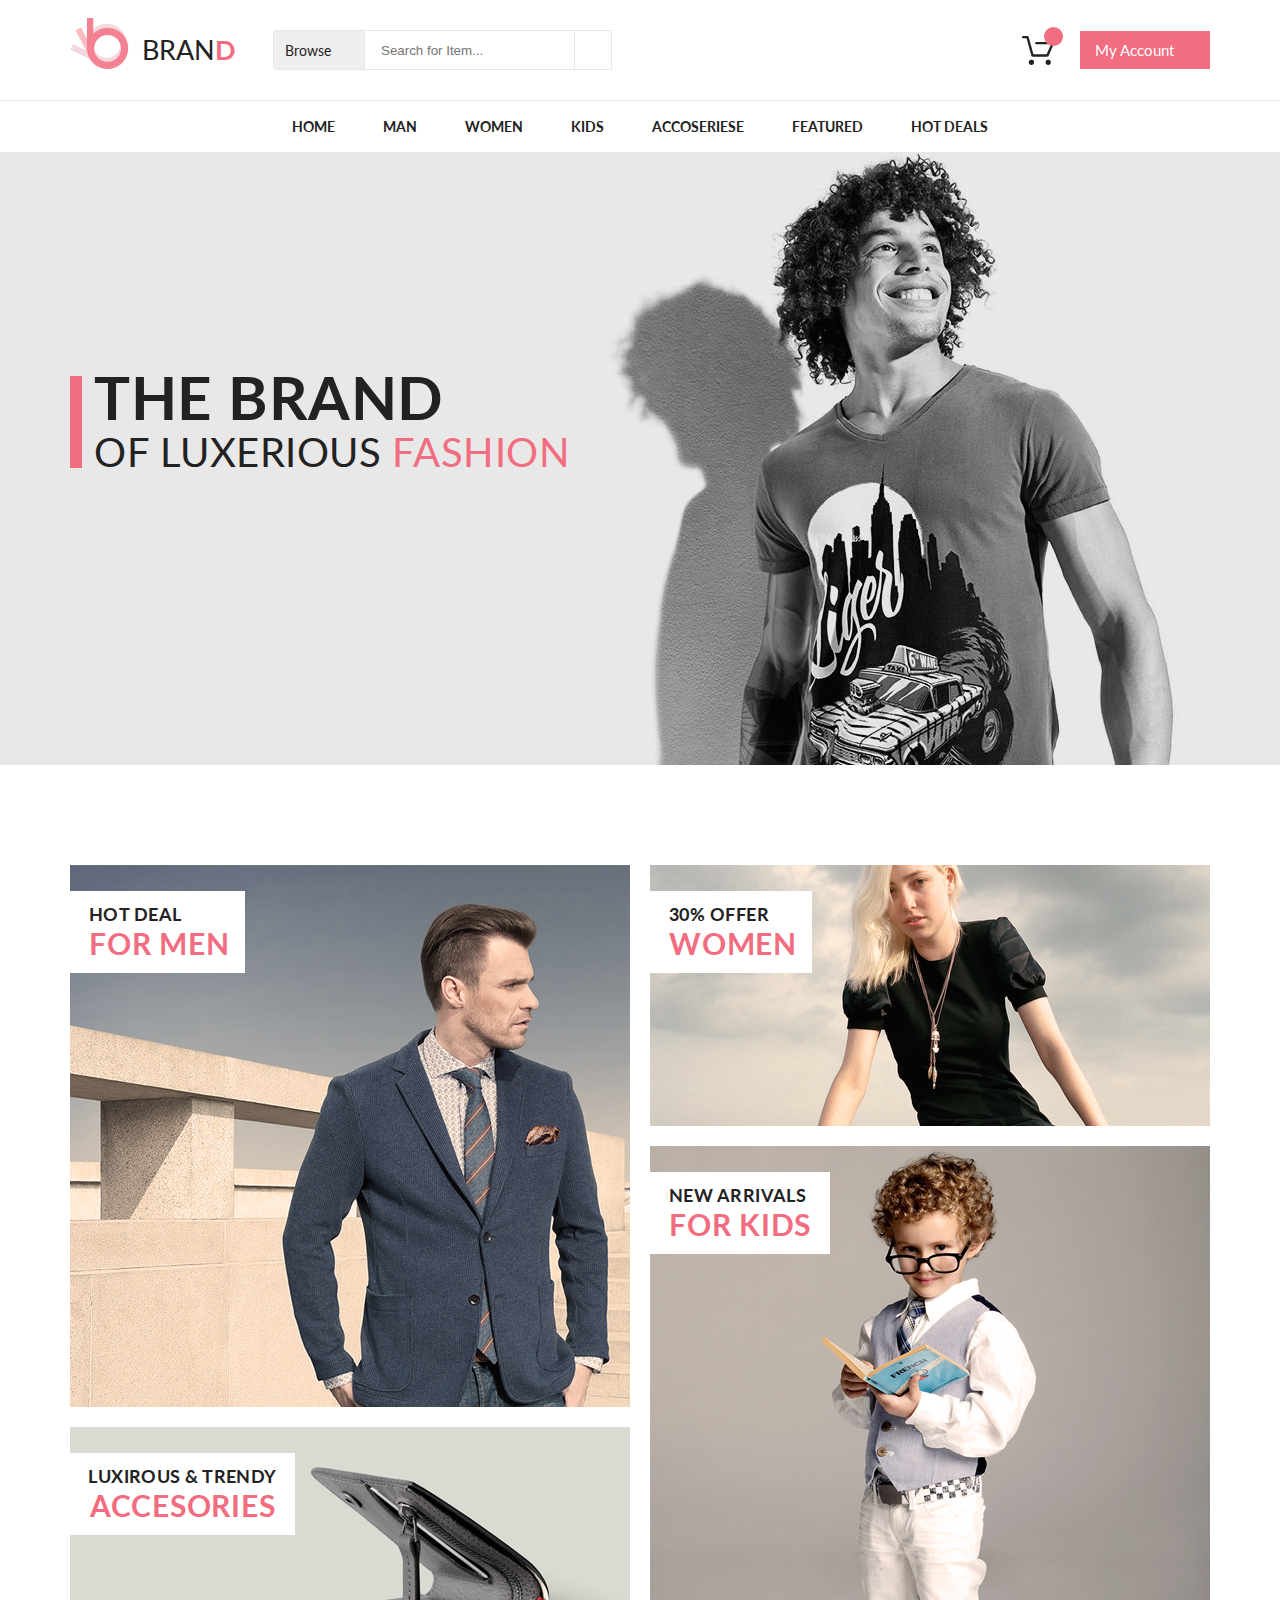
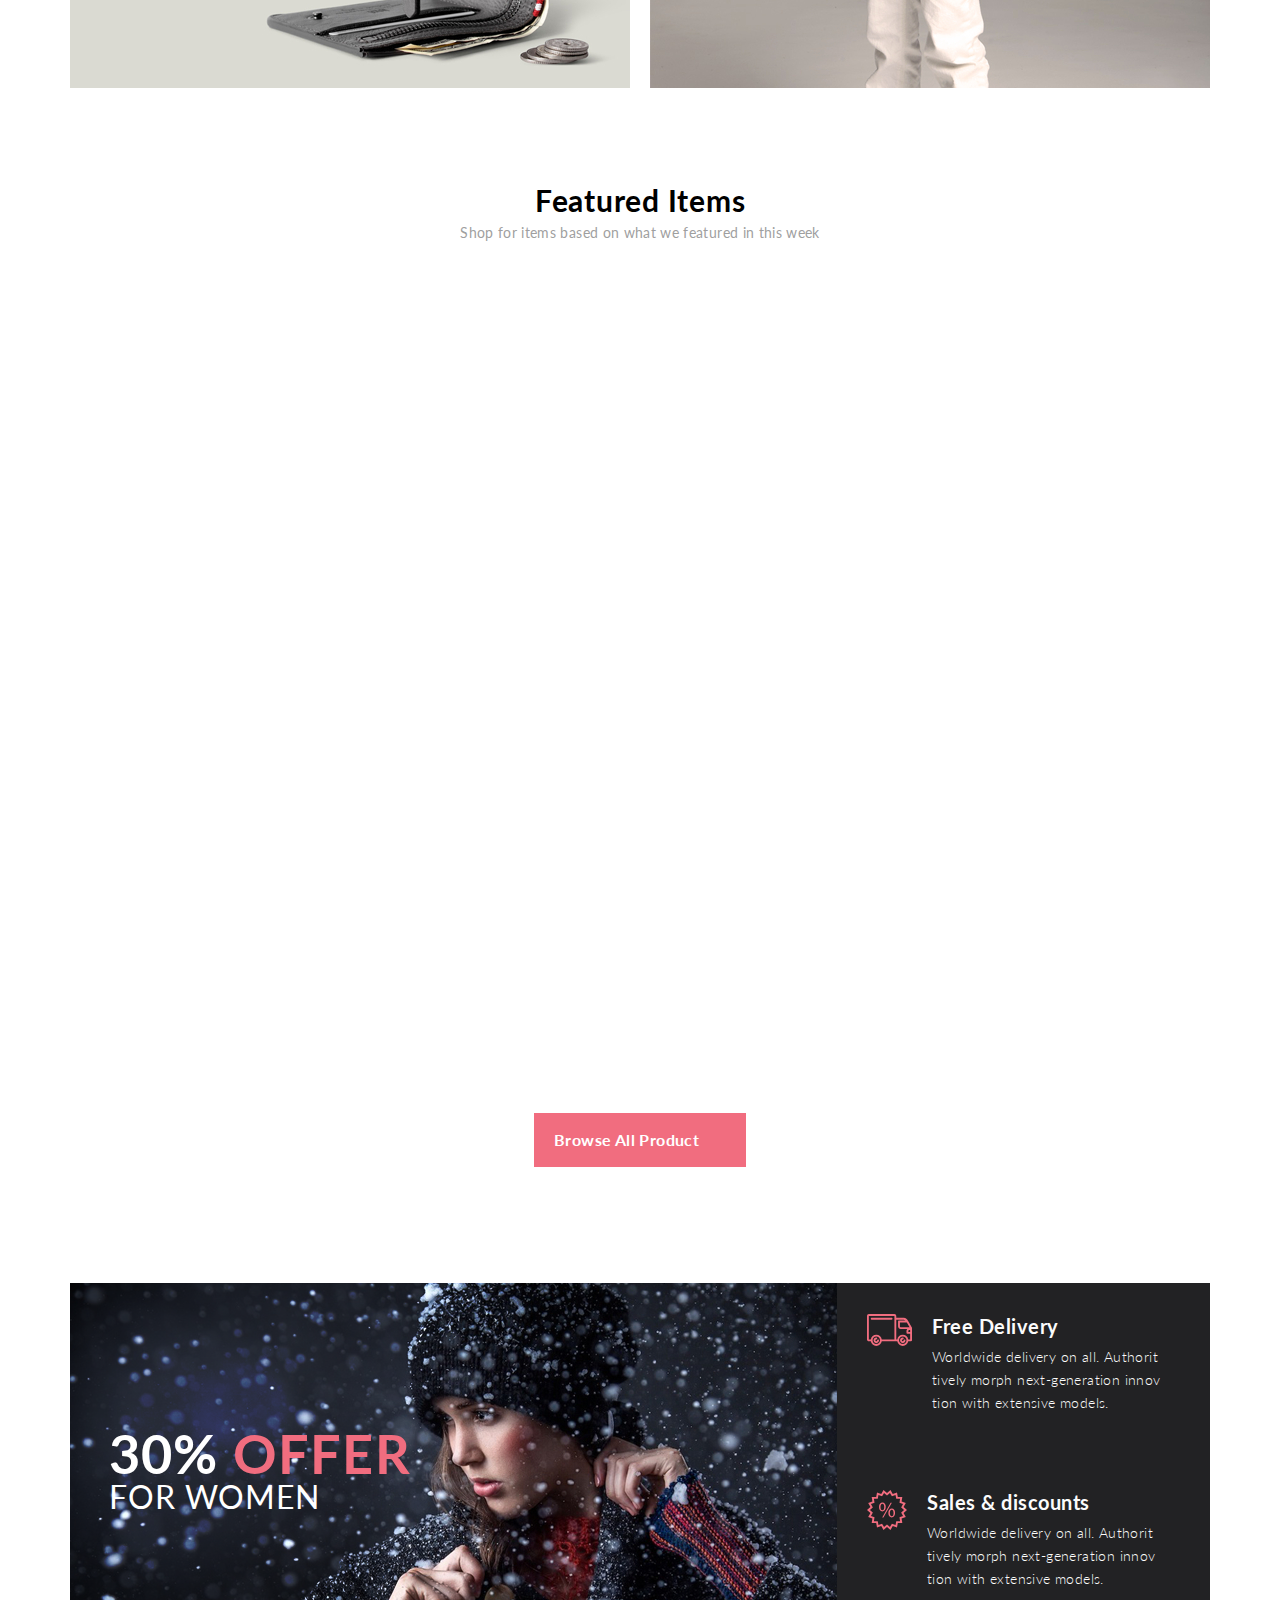
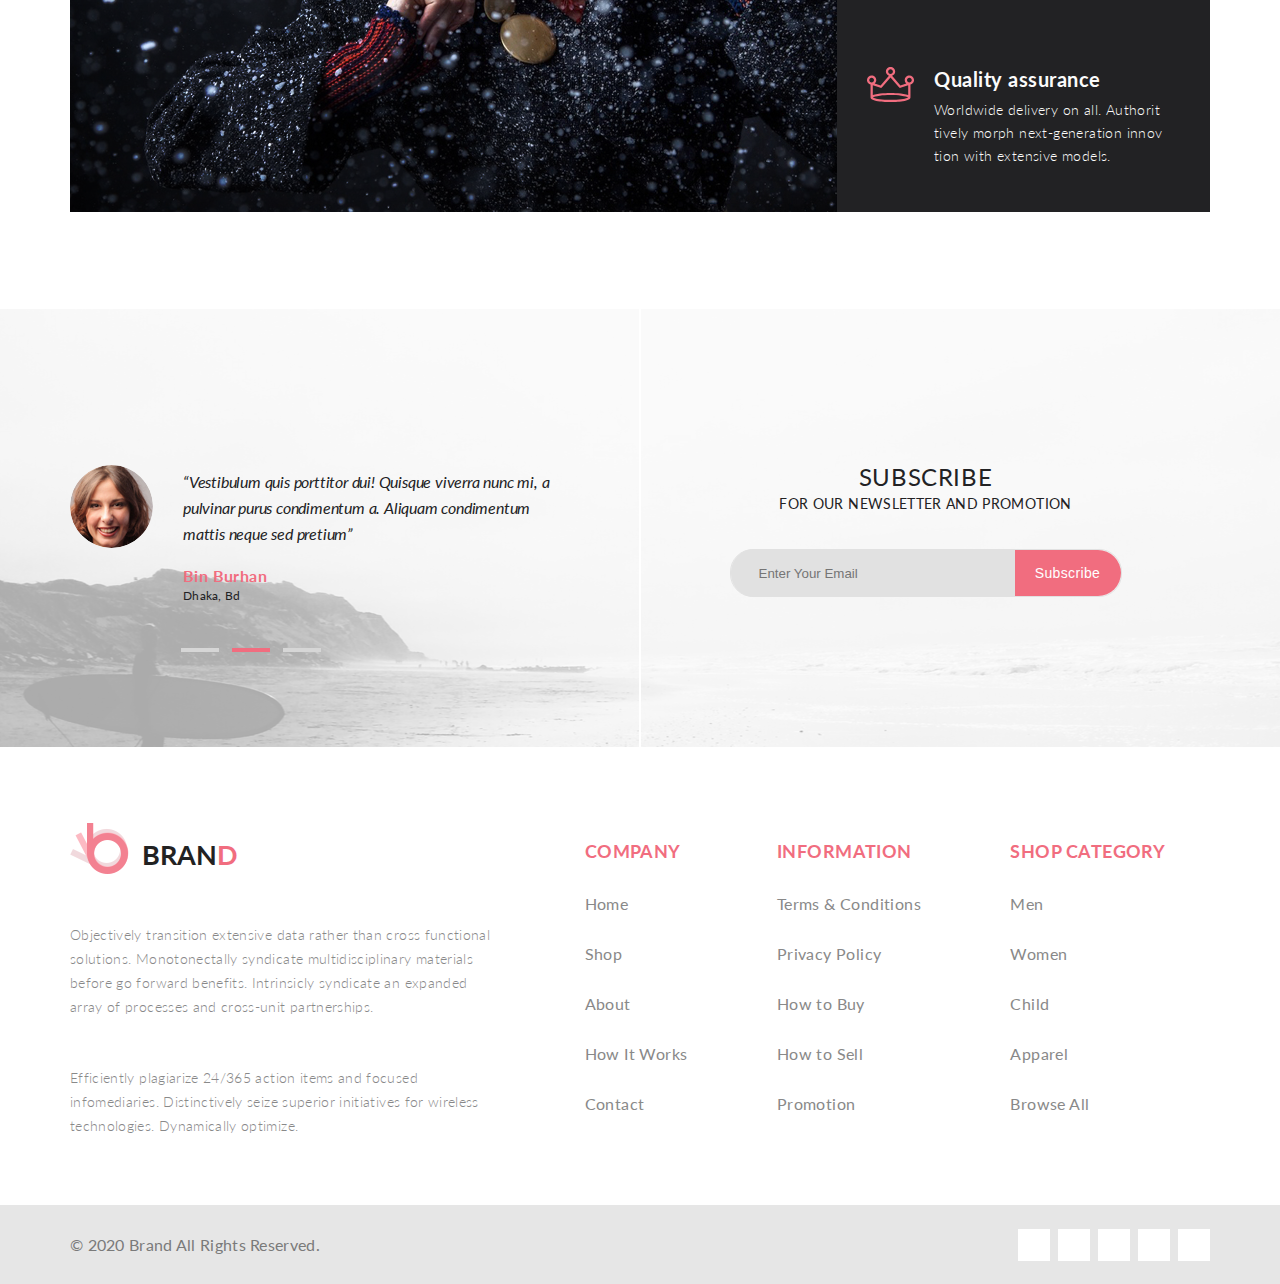
<file: project/public/index.html>
<!DOCTYPE html>
<html lang="en">
<head>
    <meta charset="UTF-8">
    <title>Главная</title>
    <link rel="stylesheet" href="../src/layout/css/style.css">
    <link rel="stylesheet" href="https://use.fontawesome.com/releases/v5.14.0/css/all.css"
          integrity="sha384-HzLeBuhoNPvSl5KYnjx0BT+WB0QEEqLprO+NBkkk5gbc67FTaL7XIGa2w1L0Xbgc" crossorigin="anonymous">
</head>
<body>
    <header class="header container">
        <div class="header__left">
            <a href="index.html" class="header__logo"><img src="../src/assets/img/logo.png" alt="logo"> Bran<span>d</span></a>
            <form action="#" class="header__search" method="get">
                <input type="checkbox" id="browse-checkbox">
                <label for="browse-checkbox" class="browse">Browse <i class="fas fa-caret-down"></i></label>
                <label for="browse-checkbox" class="browse-active">Browse <i class="fas fa-caret-up"></i></label>
                <div class="drop-down">
                    <div>Women</div>
                    <a href="#">Dresses</a>
                    <a href="#">Tops</a>
                    <a href="#">Sweaters/Knits</a>
                    <a href="#">Jackets/Coats</a>
                    <a href="#">Blazers</a>
                    <a href="#">Denim</a>
                    <a href="#">Leggings/Pants</a>
                    <a href="#">Skirts/Shorts</a>
                    <a href="#">Accessories</a>
                    <div>Men</div>
                    <a href="#">Tees/Tank tops</a>
                    <a href="#">Shirts/Polos</a>
                    <a href="#">Sweaters</a>
                    <a href="#">Sweatshirts/Hoodies</a>
                    <a href="#">Blazers</a>
                    <a href="#">Jackets/vests</a>
                </div>
                <input name="search" type="text" placeholder="Search for Item...">
                <button><i class="fas fa-search"></i></button>
            </form>
        </div>
        <div class="header__right">
            <div class="header__cart" id='header-cart'>
                <img src="../src/assets/img/cart.png" alt="cart" id="toggle-cart">
                <div class="qty" id="qty"></div>
                <div class="cart-dropdown hidden">
                    <div id="checked-items"></div>
                    <div class="cart-dropdown__buttons">
                        <a href="checkout.html">checkout</a>
                        <a href="shopping-cart.html">go to cart</a>
                    </div>
                </div>
            </div>
            <a class="header__account-bar" href="#">My Account <i class="fas fa-caret-down"></i></a>
        </div>
    </header>
    <div class="header__line"></div>
    <nav class="topNav">
        <a href="index.html">Home</a>
        <a href="product.html">Man</a>
        <a href="single-page.html">Women</a>
        <a href="#">Kids</a>
        <a href="#">Accoseriese</a>
        <a href="#">Featured</a>
        <a href="#">Hot Deals</a>
    </nav>
    <div class="brand-top__background">
        <div class="brand-top container">
            <div class="brand-top__header">
                <div class="brand-top__header-part1">The Brand</div>
                <div class="brand-top__header-part2">of luxerious <span>fashion</span></div>
            </div>
        </div>
    </div>
    <div class="news-and-offers container">
        <div class="news-and-offers__list1">
            <div class="news-and-offers__list1-content">
                <div class="news-and-offers__declaration-top">hot deal</div>
                <div class="news-and-offers__declaration-bottom">for men</div>
            </div>
        </div>
        <div class="news-and-offers__list2">
            <div class="news-and-offers__list2-content">
                <div class="news-and-offers__declaration-top">luxirous &amp; trendy</div>
                <div class="news-and-offers__declaration-bottom">accesories</div>
            </div>
        </div>
        <div class="news-and-offers__list3">
            <div class="news-and-offers__list3-content">
                <div class="news-and-offers__declaration-top">30% offer</div>
                <div class="news-and-offers__declaration-bottom">women</div>
            </div>
        </div>
        <div class="news-and-offers__list4">
            <div class="news-and-offers__list4-content">
                <div class="news-and-offers__declaration-top">new arrivals</div>
                <div class="news-and-offers__declaration-bottom">for kids</div>
            </div>
        </div>
    </div>
    <div class="featured-items container">
        <div class="featured-items__header">
            <div class="featured-items__header-top">Featured Items</div>
            <div class="featured-items__header-bottom">Shop for items based on what we featured in this week</div>
        </div>
        <div id="items-catalog" class="featured-items__list">
            <!-- этот блок заполняется с помощью js-логики -->
        </div>
        <div class="featured-items__button">
            <a href="#">Browse All Product <i class="fas fa-long-arrow-alt-right"></i></a>
        </div>
    </div>
    <div class="special-offer container">
        <div class="special-offer__info">
            <div class="special-offer__info-declaration">
                <div>30% <span>offer</span></div>
                <div>for women</div>
            </div>
        </div>
        <div class="special-offer__general-info">
            <div class="special-offer__general-info__div">
                <img src="../src/assets/img/truck.svg" alt="truck">
                <div class="special-offer__general-info__div-text">
                    <h3>Free Delivery</h3>
                    <p>Worldwide delivery on all. Authorit tively morph next-generation innov tion with extensive
                        models.</p>
                </div>
            </div>
            <div class="special-offer__general-info__div">
                <img src="../src/assets/img/percentage.svg" alt="percentage">
                <div class="special-offer__general-info__div-text">
                    <h3>Sales & discounts</h3>
                    <p>Worldwide delivery on all. Authorit tively morph next-generation innov tion with extensive
                        models.</p>
                </div>
            </div>
            <div class="special-offer__general-info__div">
                <img src="../src/assets/img/crown.svg" alt="crown">
                <div class="special-offer__general-info__div-text">
                    <h3>Quality assurance</h3>
                    <p>Worldwide delivery on all. Authorit tively morph next-generation innov tion with extensive
                        models.</p>
                </div>
            </div>
        </div>
    </div>
    <div class="subscribe-parent">
        <div class="subscribe container">
            <div class="subscribe-left">
                <div class="subscribe-left__content">
                    <div class="subscribe-left__content-photo"><img src="../src/assets/img/subscribe-woman-photo.jpg"
                                                                    alt="subscribe-woman-photo"></div>
                    <div class="subscribe-left__text">
                        <p class="subscribe-left__text-main">“Vestibulum quis porttitor dui! Quisque viverra nunc mi,
                            a pulvinar purus condimentum a. Aliquam condimentum mattis neque sed pretium”</p>
                        <div class="subscribe-left__text-main-author1">Bin Burhan</div>
                        <div class="subscribe-left__text-main-author2">Dhaka, Bd</div>
                    </div>
                    <div class="pagination-rectangle">
                        <a href="#"></a><a href="#"></a><a href="#"></a>
                    </div>
                </div>
            </div>
            <div class="subscribe-right">
                <div class="subscribe-right__header">
                    <div class="subscribe-right__header-top">Subscribe</div>
                    <div class="subscribe-right__header-bottom">for our newsletter and promotion</div>
                </div>
                <form action="#" class="subscribe-right__form" method="get">
                    <input name="search" type="text" placeholder="Enter Your Email">
                    <button>Subscribe</button>
                </form>
            </div>
        </div>
    </div>
    <div class="various-info container">
        <div class="brand__about">
            <h2 class="header__logo"><img src="../src/assets/img/logo.png" alt="logo"> Bran<span>d</span></h2>
            <p>Objectively transition extensive data rather than cross functional solutions. Monotonectally syndicate
                multidisciplinary materials before go forward benefits. Intrinsicly syndicate an expanded array of processes
                and cross-unit partnerships. </p><br>
            <p>Efficiently plagiarize 24/365 action items and focused infomediaries. Distinctively seize superior
                initiatives for wireless technologies. Dynamically optimize.</p>
        </div>
        <div class="brand__various-links">
            <div class="brand__various-links__list">
                <h2>company</h2>
                <a href="index.html">Home</a>
                <a href="#">Shop</a>
                <a href="#">About</a>
                <a href="#">How It Works</a>
                <a href="#">Contact</a>
            </div>
            <div class="brand__various-links__list">
                <h2>information</h2>
                <a href="#">Terms &amp; Conditions</a>
                <a href="#">Privacy Policy</a>
                <a href="#">How to Buy</a>
                <a href="#">How to Sell</a>
                <a href="#">Promotion</a>
            </div>
            <div class="brand__various-links__list">
                <h2>shop category</h2>
                <a href="product.html">Men</a>
                <a href="single-page.html">Women</a>
                <a href="#">Child</a>
                <a href="#">Apparel</a>
                <a href="#">Browse All</a>
            </div>
        </div>
    </div>
    <div class="footer-main">
        <div class="footer container">
            <div class="copyright">&copy; 2020 Brand All Rights Reserved.</div>
            <div class="socials"><a href="#"><i class="fab fa-facebook-f"></i></a><a href="#"><i class="fab fa-twitter"></i></a><a
                    href="#"><i class="fab fa-linkedin-in"></i></a><a href="#"><i class="fab fa-pinterest-p"></i></a><a
                    href="#"><i class="fab fa-google-plus-g"></i></a></div>
        </div>
    </div>
    <script src="../src/components/cart.js"></script>
    <script src="../src/components/catalog.js"></script>
</body>
</html>
</file>
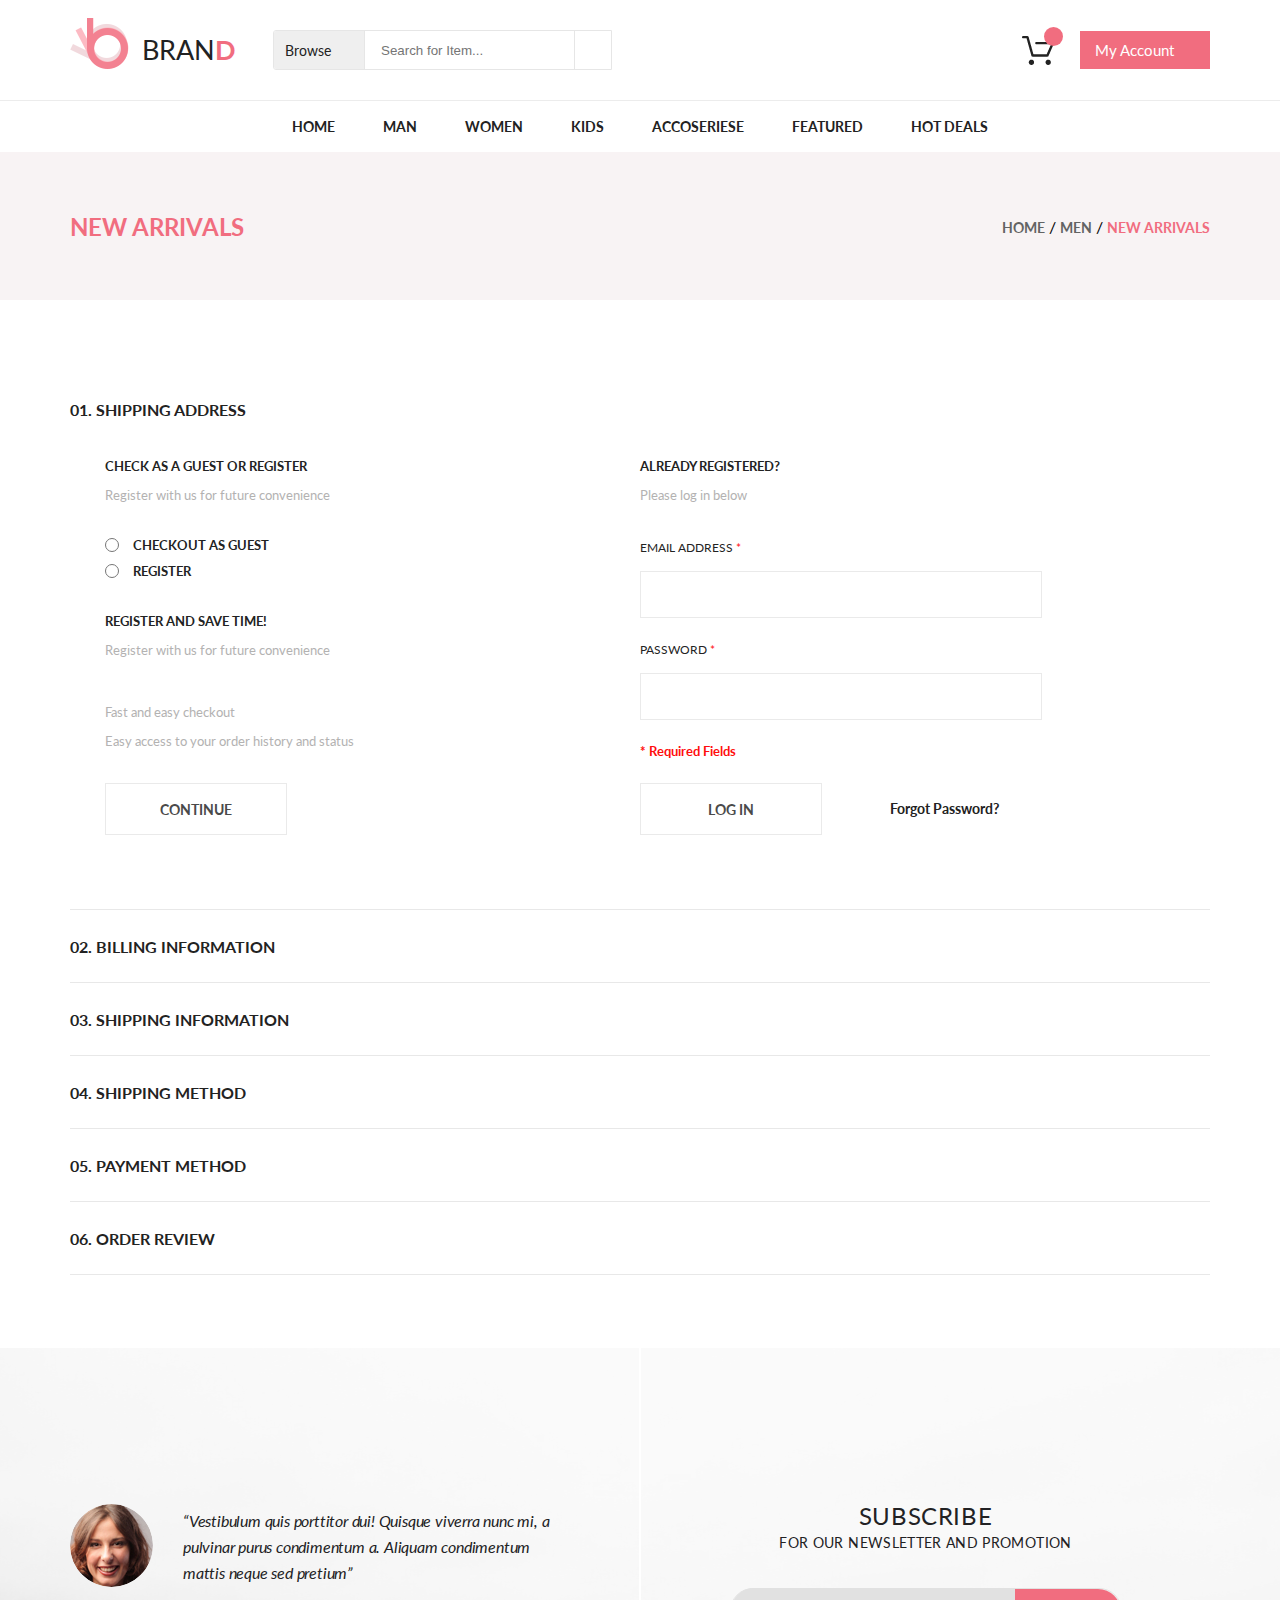
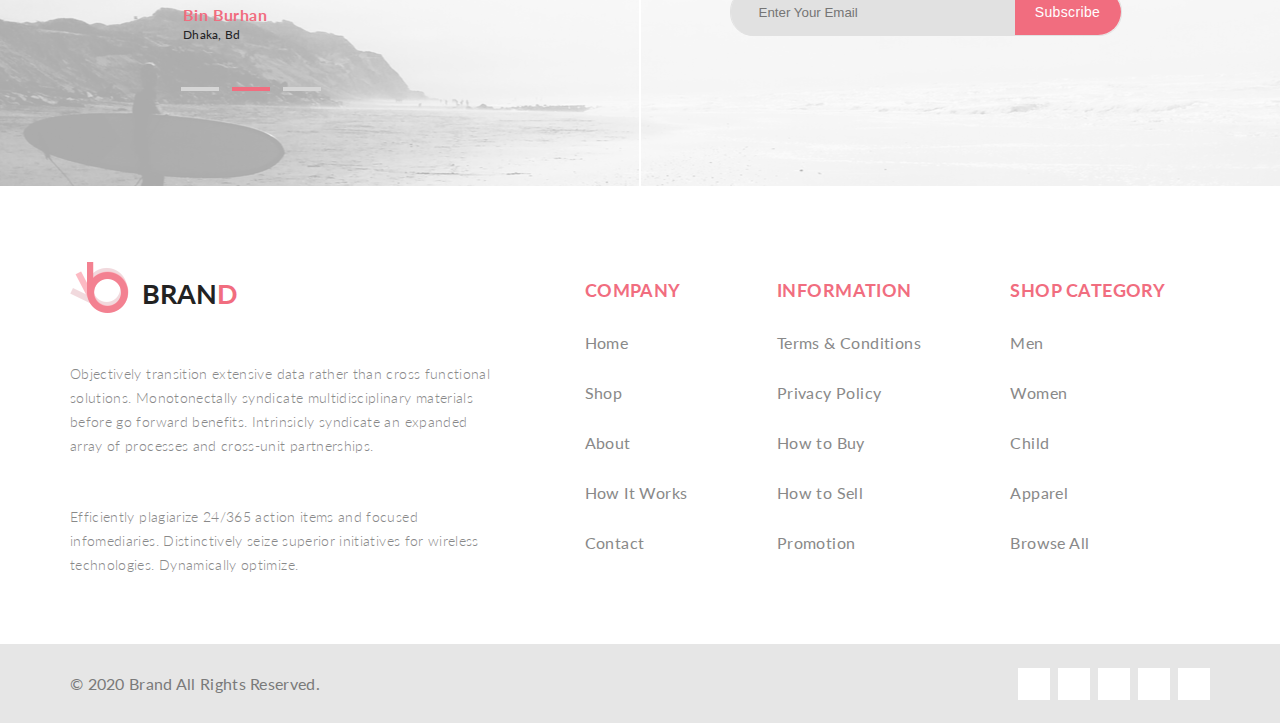
<file: project/public/checkout.html>
<!DOCTYPE html>
<html lang="en">
<head>
    <meta charset="UTF-8">
    <title>Checkout</title>
    <link rel="stylesheet" href="../src/layout/css/style.css">
    <link rel="stylesheet" href="https://use.fontawesome.com/releases/v5.14.0/css/all.css" integrity="sha384-HzLeBuhoNPvSl5KYnjx0BT+WB0QEEqLprO+NBkkk5gbc67FTaL7XIGa2w1L0Xbgc" crossorigin="anonymous">
</head>
<body>
    <header class="header container">
        <div class="header__left">
            <a href="index.html" class="header__logo"><img src="../src/assets/img/logo.png" alt="logo"> Bran<span>d</span></a>
            <form action="#" class="header__search" method="get">
                <input type="checkbox" id="browse-checkbox">
                <label for="browse-checkbox" class="browse">Browse <i class="fas fa-caret-down"></i></label>
                <label for="browse-checkbox" class="browse-active">Browse <i class="fas fa-caret-up"></i></label>
                <div class="drop-down">
                    <div>Women</div>
                    <a href="#">Dresses</a>
                    <a href="#">Tops</a>
                    <a href="#">Sweaters/Knits</a>
                    <a href="#">Jackets/Coats</a>
                    <a href="#">Blazers</a>
                    <a href="#">Denim</a>
                    <a href="#">Leggings/Pants</a>
                    <a href="#">Skirts/Shorts</a>
                    <a href="#">Accessories</a>
                    <div>Men</div>
                    <a href="#">Tees/Tank tops</a>
                    <a href="#">Shirts/Polos</a>
                    <a href="#">Sweaters</a>
                    <a href="#">Sweatshirts/Hoodies</a>
                    <a href="#">Blazers</a>
                    <a href="#">Jackets/vests</a>
                </div>
                <input name="search" type="text" placeholder="Search for Item...">
                <button><i class="fas fa-search"></i></button>
            </form>
        </div>
        <div class="header__right">
            <div class="header__cart">
                <img src="../src/assets/img/cart.png" alt="cart" id="toggle-cart">
                <div class="qty" id="qty"></div>
                <div class="cart-dropdown hidden">
                    <div id="checked-items"></div>
                    <div class="cart-dropdown__buttons">
                        <a href="checkout.html">checkout</a>
                        <a href="shopping-cart.html">go to cart</a>
                    </div>
                </div>
            </div>
            <a class="header__account-bar" href="#">My Account <i class="fas fa-caret-down"></i></a>
        </div>
    </header>
    <div class="header__line"></div>
    <nav class="topNav">
        <a href="index.html">Home</a>
        <a href="product.html">Man</a>
        <a href="single-page.html">Women</a>
        <a href="#">Kids</a>
        <a href="#">Accoseriese</a>
        <a href="#">Featured</a>
        <a href="#">Hot Deals</a>
    </nav>
    <div class="new-arrivals-main">
        <div class="new-arrivals container">
            <h2>New Arrivals</h2>
            <div class="new-arrivals__breadcrumbs"><a href="index.html">Home</a> / <a href="#">Men</a> / <a href="#">New Arrivals</a></div>
        </div>
    </div>
    <div class="checkout-details container">
        <div class="checkout-details__contents">
            <label for="checkout-checkbox-1">01. shipping address</label>
            <input type="checkbox" id="checkout-checkbox-1" checked>
            <div class="checkout-details__forms">
                <form action="#">
                    <div>
                        <h3>Check as a guest or register</h3>
                        <p>Register with us for future convenience</p>
                    </div>
                    <div>
                        <label for="checkout-radio"><input type="radio" name="checkout" id="checkout-radio">checkout as guest</label>
                        <label for="checkout-radio"><input type="radio" name="checkout" id="checkout-radio">register</label>
                    </div>
                    <div>
                        <h3>register and save time!</h3>
                        <p>Register with us for future convenience</p>
                    </div>
                    <div>
                        <p><i class="fas fa-angle-double-right"></i> Fast and easy checkout</p>
                        <p><i class="fas fa-angle-double-right"></i> Easy access to your order history and status</p>
                    </div>
                    <a href="#">Continue</a>
                </form>
                <form action="#">
                    <div>
                        <h3>Already registered?</h3>
                        <p>Please log in below</p>
                    </div>
                    <div>
                        <h4>email address <span>&#42;</span></h4>
                        <input type="text">
                    </div>
                    <div>
                        <h4>password <span>&#42;</span></h4>
                        <input type="password">
                    </div>
                    <div>&#42; Required Fields</div>
                    <div>
                        <a href="#">Log in</a>
                        <a href="#">Forgot Password?</a>
                    </div>
                </form>
            </div>
        </div>
        <div class="checkout-details__contents">
            <label for="checkout-checkbox-2">02. billing information</label>
            <input type="checkbox" id="checkout-checkbox-2">
            <div class="checkout-details__forms">
                <form action="#">
                    <div>
                        <h3>Check as a guest or register</h3>
                        <p>Register with us for future convenience</p>
                    </div>
                    <div>
                        <label for="checkout-radio"><input type="radio" name="checkout" id="checkout-radio">checkout as guest</label>
                        <label for="checkout-radio"><input type="radio" name="checkout" id="checkout-radio">register</label>
                    </div>
                    <div>
                        <h3>register and save time!</h3>
                        <p>Register with us for future convenience</p>
                    </div>
                    <div>
                        <p><i class="fas fa-angle-double-right"></i> Fast and easy checkout</p>
                        <p><i class="fas fa-angle-double-right"></i> Easy access to your order history and status</p>
                    </div>
                    <a href="#">Continue</a>
                </form>
                <form action="#">
                    <div>
                        <h3>Already registered?</h3>
                        <p>Please log in below</p>
                    </div>
                    <div>
                        <h4>email address <span>&#42;</span></h4>
                        <input type="text">
                    </div>
                    <div>
                        <h4>password <span>&#42;</span></h4>
                        <input type="text">
                    </div>
                    <div>&#42; Required Fields</div>
                    <div>
                        <a href="#">Log in</a>
                        <a href="#">Forgot Password?</a>
                    </div>
                </form>
            </div>
        </div>
        <div class="checkout-details__contents">
            <label for="checkout-checkbox-3">03. shipping information</label>
            <input type="checkbox" id="checkout-checkbox-3">
            <div class="checkout-details__forms">
                <form action="#">
                    <div>
                        <h3>Check as a guest or register</h3>
                        <p>Register with us for future convenience</p>
                    </div>
                    <div>
                        <label for="checkout-radio"><input type="radio" name="checkout" id="checkout-radio">checkout as guest</label>
                        <label for="checkout-radio"><input type="radio" name="checkout" id="checkout-radio">register</label>
                    </div>
                    <div>
                        <h3>register and save time!</h3>
                        <p>Register with us for future convenience</p>
                    </div>
                    <div>
                        <p><i class="fas fa-angle-double-right"></i> Fast and easy checkout</p>
                        <p><i class="fas fa-angle-double-right"></i> Easy access to your order history and status</p>
                    </div>
                    <a href="#">Continue</a>
                </form>
                <form action="#">
                    <div>
                        <h3>Already registered?</h3>
                        <p>Please log in below</p>
                    </div>
                    <div>
                        <h4>email address <span>&#42;</span></h4>
                        <input type="text">
                    </div>
                    <div>
                        <h4>password <span>&#42;</span></h4>
                        <input type="text">
                    </div>
                    <div>&#42; Required Fields</div>
                    <div>
                        <a href="#">Log in</a>
                        <a href="#">Forgot Password?</a>
                    </div>
                </form>
            </div>
        </div>
        <div class="checkout-details__contents">
            <label for="checkout-checkbox-4">04. shipping method</label>
            <input type="checkbox" id="checkout-checkbox-4">
            <div class="checkout-details__forms">
                <form action="#">
                    <div>
                        <h3>Check as a guest or register</h3>
                        <p>Register with us for future convenience</p>
                    </div>
                    <div>
                        <label for="checkout-radio"><input type="radio" name="checkout" id="checkout-radio">checkout as guest</label>
                        <label for="checkout-radio"><input type="radio" name="checkout" id="checkout-radio">register</label>
                    </div>
                    <div>
                        <h3>register and save time!</h3>
                        <p>Register with us for future convenience</p>
                    </div>
                    <div>
                        <p><i class="fas fa-angle-double-right"></i> Fast and easy checkout</p>
                        <p><i class="fas fa-angle-double-right"></i> Easy access to your order history and status</p>
                    </div>
                    <a href="#">Continue</a>
                </form>
                <form action="#">
                    <div>
                        <h3>Already registered?</h3>
                        <p>Please log in below</p>
                    </div>
                    <div>
                        <h4>email address <span>&#42;</span></h4>
                        <input type="text">
                    </div>
                    <div>
                        <h4>password <span>&#42;</span></h4>
                        <input type="text">
                    </div>
                    <div>&#42; Required Fields</div>
                    <div>
                        <a href="#">Log in</a>
                        <a href="#">Forgot Password?</a>
                    </div>
                </form>
            </div>
        </div>
        <div class="checkout-details__contents">
            <label for="checkout-checkbox-5">05. payment method</label>
            <input type="checkbox" id="checkout-checkbox-5">
            <div class="checkout-details__forms">
                <form action="#">
                    <div>
                        <h3>Check as a guest or register</h3>
                        <p>Register with us for future convenience</p>
                    </div>
                    <div>
                        <label for="checkout-radio"><input type="radio" name="checkout" id="checkout-radio">checkout as guest</label>
                        <label for="checkout-radio"><input type="radio" name="checkout" id="checkout-radio">register</label>
                    </div>
                    <div>
                        <h3>register and save time!</h3>
                        <p>Register with us for future convenience</p>
                    </div>
                    <div>
                        <p><i class="fas fa-angle-double-right"></i> Fast and easy checkout</p>
                        <p><i class="fas fa-angle-double-right"></i> Easy access to your order history and status</p>
                    </div>
                    <a href="#">Continue</a>
                </form>
                <form action="#">
                    <div>
                        <h3>Already registered?</h3>
                        <p>Please log in below</p>
                    </div>
                    <div>
                        <h4>email address <span>&#42;</span></h4>
                        <input type="text">
                    </div>
                    <div>
                        <h4>password <span>&#42;</span></h4>
                        <input type="text">
                    </div>
                    <div>&#42; Required Fields</div>
                    <div>
                        <a href="#">Log in</a>
                        <a href="#">Forgot Password?</a>
                    </div>
                </form>
            </div>
        </div>
        <div class="checkout-details__contents">
            <label for="checkout-checkbox-6">06. order review</label>
            <input type="checkbox" id="checkout-checkbox-6">
            <div class="checkout-details__forms">
                <form action="#">
                    <div>
                        <h3>Check as a guest or register</h3>
                        <p>Register with us for future convenience</p>
                    </div>
                    <div>
                        <label for="checkout-radio"><input type="radio" name="checkout" id="checkout-radio">checkout as guest</label>
                        <label for="checkout-radio"><input type="radio" name="checkout" id="checkout-radio">register</label>
                    </div>
                    <div>
                        <h3>register and save time!</h3>
                        <p>Register with us for future convenience</p>
                    </div>
                    <div>
                        <p><i class="fas fa-angle-double-right"></i> Fast and easy checkout</p>
                        <p><i class="fas fa-angle-double-right"></i> Easy access to your order history and status</p>
                    </div>
                    <a href="#">Continue</a>
                </form>
                <form action="#">
                    <div>
                        <h3>Already registered?</h3>
                        <p>Please log in below</p>
                    </div>
                    <div>
                        <h4>email address <span>&#42;</span></h4>
                        <input type="text">
                    </div>
                    <div>
                        <h4>password <span>&#42;</span></h4>
                        <input type="text">
                    </div>
                    <div>&#42; Required Fields</div>
                    <div>
                        <a href="#">Log in</a>
                        <a href="#">Forgot Password?</a>
                    </div>
                </form>
            </div>
        </div>
    </div>
    <div class="subscribe-parent">
        <div class="subscribe container">
            <div class="subscribe-left">
                <div class="subscribe-left__content">
                    <div class="subscribe-left__content-photo"><img src="../src/assets/img/subscribe-woman-photo.jpg" alt="subscribe-woman-photo"></div>
                    <div class="subscribe-left__text">
                        <p class="subscribe-left__text-main">“Vestibulum quis porttitor dui! Quisque viverra nunc mi,
                            a pulvinar purus condimentum a. Aliquam condimentum mattis neque sed pretium”</p>
                        <div class="subscribe-left__text-main-author1">Bin Burhan</div>
                        <div class="subscribe-left__text-main-author2">Dhaka, Bd</div>
                    </div>
                    <div class="pagination-rectangle">
                        <a href="#"></a><a href="#"></a><a href="#"></a>
                    </div>
                </div>
            </div>
            <div class="subscribe-right">
                <div class="subscribe-right__header">
                    <div class="subscribe-right__header-top">Subscribe</div>
                    <div class="subscribe-right__header-bottom">for our newsletter and promotion</div>
                </div>
                <form action="#" class="subscribe-right__form" method="get">
                    <input name="search" type="text" placeholder="Enter Your Email">
                    <button>Subscribe</button>
                </form>
            </div>
        </div>
    </div>
    <div class="various-info container">
        <div class="brand__about">
            <h2 class="header__logo"><img src="../src/assets/img/logo.png" alt="logo"> Bran<span>d</span></h2>
            <p>Objectively transition extensive data rather than cross functional solutions. Monotonectally syndicate multidisciplinary materials before go forward benefits. Intrinsicly syndicate an expanded array of processes and cross-unit partnerships. </p><br>
            <p>Efficiently plagiarize 24/365 action items and focused infomediaries. Distinctively seize superior initiatives for wireless technologies. Dynamically optimize.</p>
        </div>
        <div class="brand__various-links">
            <div class="brand__various-links__list">
                <h2>company</h2>
                <a href="index.html">Home</a>
                <a href="#">Shop</a>
                <a href="#">About</a>
                <a href="#">How It Works</a>
                <a href="#">Contact</a>
            </div>
            <div class="brand__various-links__list">
                <h2>information</h2>
                <a href="#">Terms &amp; Conditions</a>
                <a href="#">Privacy Policy</a>
                <a href="#">How to Buy</a>
                <a href="#">How to Sell</a>
                <a href="#">Promotion</a>
            </div>
            <div class="brand__various-links__list">
                <h2>shop category</h2>
                <a href="product.html">Men</a>
                <a href="single-page.html">Women</a>
                <a href="#">Child</a>
                <a href="#">Apparel</a>
                <a href="#">Browse All</a>
            </div>
        </div>
    </div>
    <div class="footer-main">
        <div class="footer container">
            <div class="copyright">&copy; 2020  Brand  All Rights Reserved.</div>
            <div class="socials"><a href="#"><i class="fab fa-facebook-f"></i></a><a href="#"><i class="fab fa-twitter"></i></a><a href="#"><i class="fab fa-linkedin-in"></i></a><a href="#"><i class="fab fa-pinterest-p"></i></a><a href="#"><i class="fab fa-google-plus-g"></i></a></div>
        </div>
    </div>
    <script src="../src/components/cart.js"></script>
</body>
</html>
</file>
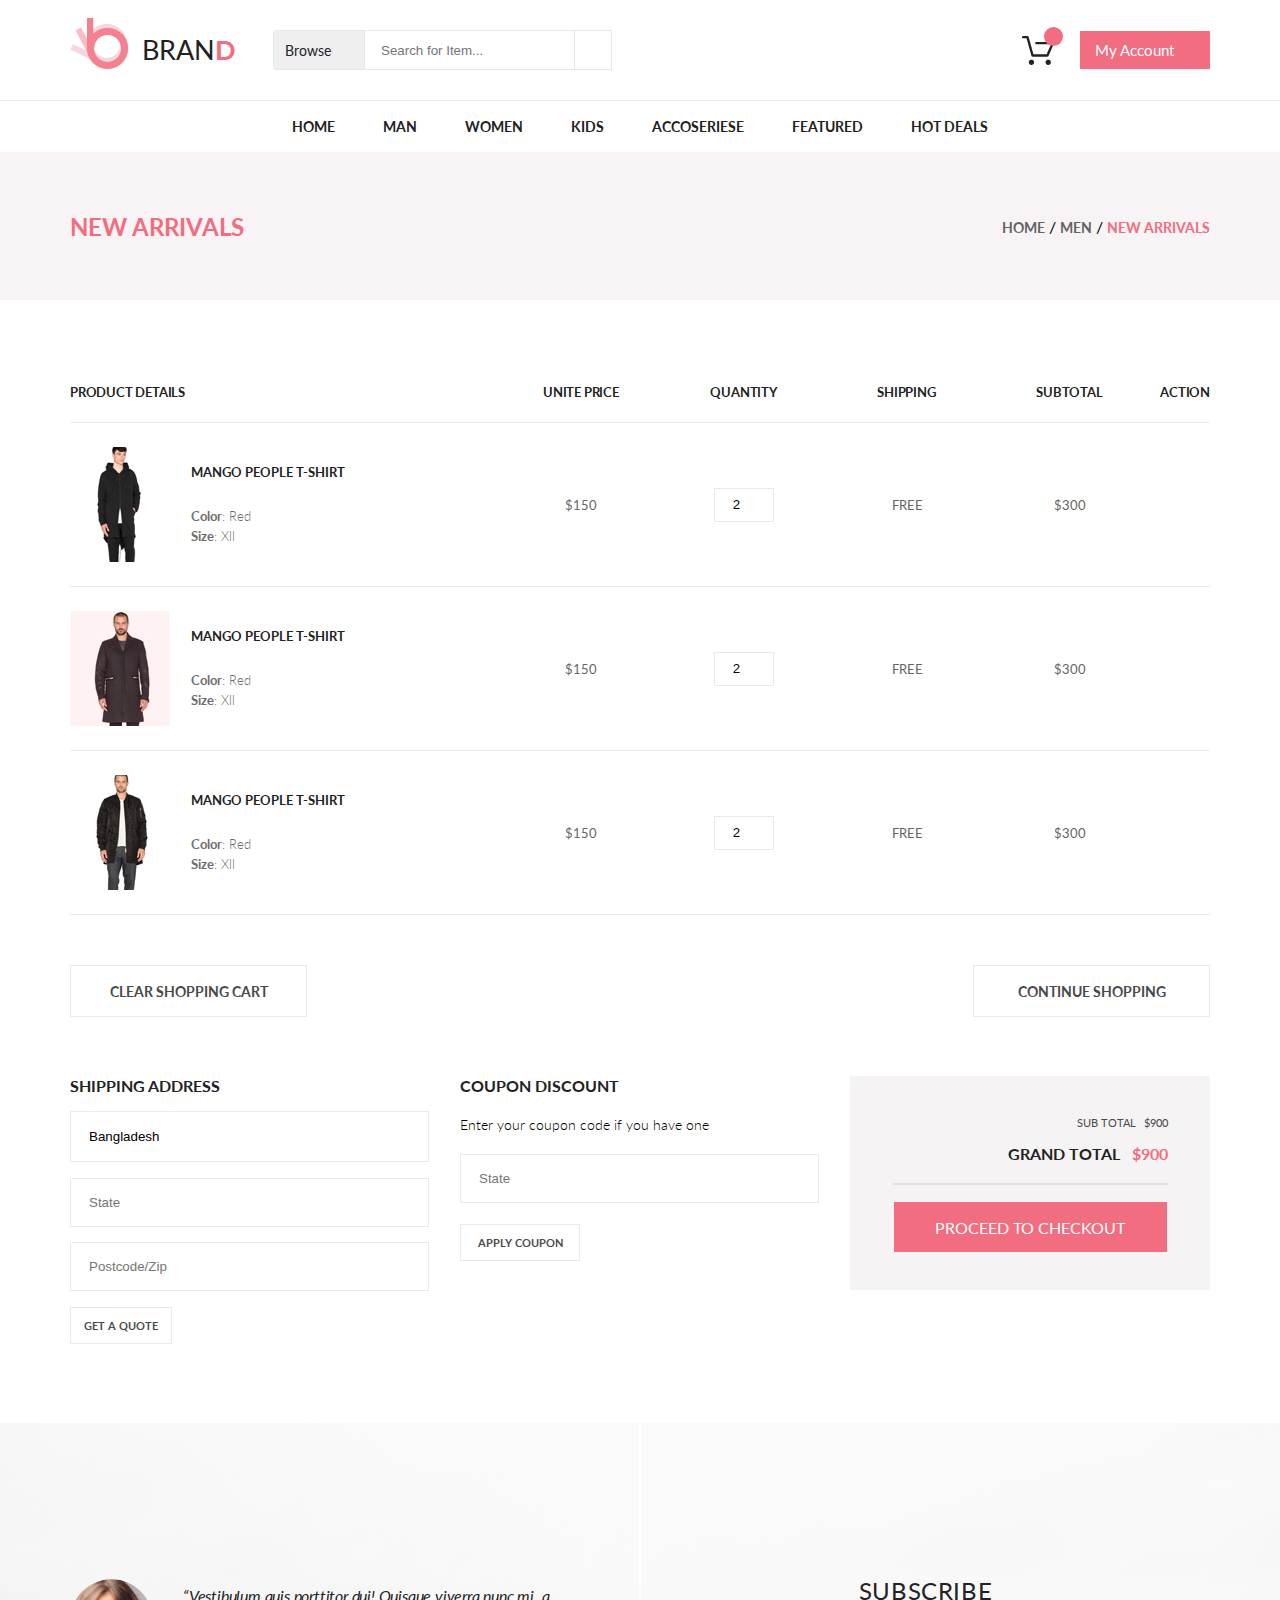
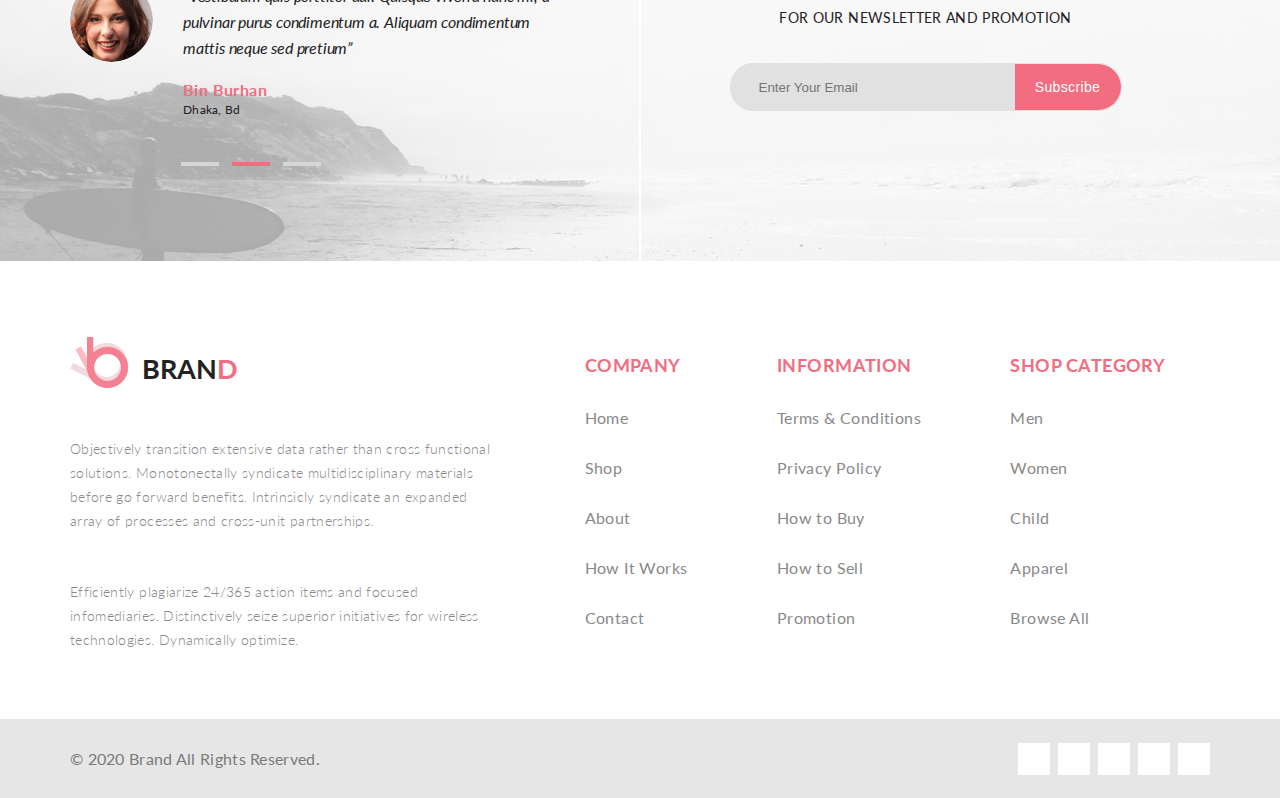
<file: project/public/shopping-cart.html>
<!DOCTYPE html>
<html lang="en">
<head>
    <meta charset="UTF-8">
    <title>Shopping cart</title>
    <link rel="stylesheet" href="../src/layout/css/style.css">
    <link rel="stylesheet" href="https://use.fontawesome.com/releases/v5.14.0/css/all.css" integrity="sha384-HzLeBuhoNPvSl5KYnjx0BT+WB0QEEqLprO+NBkkk5gbc67FTaL7XIGa2w1L0Xbgc" crossorigin="anonymous">
</head>
<body>
    <header class="header container">
        <div class="header__left">
            <a href="index.html" class="header__logo"><img src="../src/assets/img/logo.png" alt="logo"> Bran<span>d</span></a>
            <form action="#" class="header__search" method="get">
                <input type="checkbox" id="browse-checkbox">
                <label for="browse-checkbox" class="browse">Browse <i class="fas fa-caret-down"></i></label>
                <label for="browse-checkbox" class="browse-active">Browse <i class="fas fa-caret-up"></i></label>
                <div class="drop-down">
                    <div>Women</div>
                    <a href="#">Dresses</a>
                    <a href="#">Tops</a>
                    <a href="#">Sweaters/Knits</a>
                    <a href="#">Jackets/Coats</a>
                    <a href="#">Blazers</a>
                    <a href="#">Denim</a>
                    <a href="#">Leggings/Pants</a>
                    <a href="#">Skirts/Shorts</a>
                    <a href="#">Accessories</a>
                    <div>Men</div>
                    <a href="#">Tees/Tank tops</a>
                    <a href="#">Shirts/Polos</a>
                    <a href="#">Sweaters</a>
                    <a href="#">Sweatshirts/Hoodies</a>
                    <a href="#">Blazers</a>
                    <a href="#">Jackets/vests</a>
                </div>
                <input name="search" type="text" placeholder="Search for Item...">
                <button><i class="fas fa-search"></i></button>
            </form>
        </div>
        <div class="header__right">
            <div class="header__cart">
                <img src="../src/assets/img/cart.png" alt="cart" id="toggle-cart">
                <div class="qty" id="qty"></div>
                <div class="cart-dropdown hidden">
                    <div id="checked-items"></div>
                    <div class="cart-dropdown__buttons">
                        <a href="checkout.html">checkout</a>
                        <a href="shopping-cart.html">go to cart</a>
                    </div>
                </div>
            </div>
            <a class="header__account-bar" href="#">My Account <i class="fas fa-caret-down"></i></a>
        </div>
    </header>
    <div class="header__line"></div>
    <nav class="topNav">
        <a href="index.html">Home</a>
        <a href="product.html">Man</a>
        <a href="single-page.html">Women</a>
        <a href="#">Kids</a>
        <a href="#">Accoseriese</a>
        <a href="#">Featured</a>
        <a href="#">Hot Deals</a>
    </nav>
    <div class="new-arrivals-main">
        <div class="new-arrivals container">
            <h2>New Arrivals</h2>
            <div class="new-arrivals__breadcrumbs"><a href="index.html">Home</a> / <a href="#">Men</a> / <a href="#">New Arrivals</a></div>
        </div>
    </div>
    <div class="shopping-cart-items container">
        <div class="shopping-cart-items__headers-row">
            <div>Product Details</div>
            <div>Unite Price</div>
            <div>Quantity</div>
            <div>Shipping</div>
            <div>Subtotal</div>
            <div>Action</div>
        </div>
        <div class="shopping-cart-items__details-row">
            <div>
                <img src="../src/assets/img/shopping-cart1.jpg" alt="shopping-cart1">
                <div>
                    <h3>Mango People T-shirt</h3>
                    <p><span>Color</span>: Red<br><span>Size</span>: Xll</p>
                </div>
            </div>
            <div>$150</div>
            <div><input type="number" value="2"></div>
            <div>free</div>
            <div>$300</div>
            <div><a href="#"><i class="fas fa-times-circle"></i></a></div>
        </div>
        <div class="shopping-cart-items__details-row">
            <div>
                <img src="../src/assets/img/shopping-cart2.jpg" alt="shopping-cart1">
                <div>
                    <h3>Mango People T-shirt</h3>
                    <p><span>Color</span>: Red<br><span>Size</span>: Xll</p>
                </div>
            </div>
            <div>$150</div>
            <div><input type="number" value="2"></div>
            <div>free</div>
            <div>$300</div>
            <div><a href="#"><i class="fas fa-times-circle"></i></a></div>
        </div>
        <div class="shopping-cart-items__details-row">
            <div>
                <img src="../src/assets/img/shopping-cart3.jpg" alt="shopping-cart1">
                <div>
                    <h3>Mango People T-shirt</h3>
                    <p><span>Color</span>: Red<br><span>Size</span>: Xll</p>
                </div>
            </div>
            <div>$150</div>
            <div><input type="number" value="2"></div>
            <div>free</div>
            <div>$300</div>
            <div><a href="#"><i class="fas fa-times-circle"></i></a></div>
        </div>
        <div class="shopping-cart-items__buttons">
            <a href="#">clear shopping cart</a><a href="#">continue shopping</a>
        </div>
    </div>
    <div class="delivery-details container">
        <div class="delivery-details__shipping-address">
            <h2>Shipping Address</h2>
            <div>
                <input type="text" value="Bangladesh">
                <a href="#"><i class="fas fa-caret-down"></i></a>
            </div>
            <!--<input type="text" value="Bangladesh">-->
            <input type="text" placeholder="State">
            <input type="text" placeholder="Postcode/Zip">
            <a href="#">get a quote</a>
        </div>
        <div class="delivery-details__coupon-discount">
            <h2>coupon discount</h2>
            <p>Enter your coupon code if you have one</p>
            <input type="text" placeholder="State">
            <a href="#">apply coupon</a>
        </div>
        <div class="delivery-details__checkout">
            <div class="delivery-details__checkout-inner">
                <div>
                    <h4>Sub total&emsp;$900</h4>
                    <h2>GRAND TOTAL&emsp;<span>$900</span></h2>
                </div>
                <div>
                    <a href="checkout.html">proceed to checkout</a>
                </div>
            </div>
        </div>
    </div>
    <div class="subscribe-parent">
        <div class="subscribe container">
            <div class="subscribe-left">
                <div class="subscribe-left__content">
                    <div class="subscribe-left__content-photo"><img src="../src/assets/img/subscribe-woman-photo.jpg" alt="subscribe-woman-photo"></div>
                    <div class="subscribe-left__text">
                        <p class="subscribe-left__text-main">“Vestibulum quis porttitor dui! Quisque viverra nunc mi,
                            a pulvinar purus condimentum a. Aliquam condimentum mattis neque sed pretium”</p>
                        <div class="subscribe-left__text-main-author1">Bin Burhan</div>
                        <div class="subscribe-left__text-main-author2">Dhaka, Bd</div>
                    </div>
                    <div class="pagination-rectangle">
                        <a href="#"></a><a href="#"></a><a href="#"></a>
                    </div>
                </div>
            </div>
            <div class="subscribe-right">
                <div class="subscribe-right__header">
                    <div class="subscribe-right__header-top">Subscribe</div>
                    <div class="subscribe-right__header-bottom">for our newsletter and promotion</div>
                </div>
                <form action="#" class="subscribe-right__form" method="get">
                    <input name="search" type="text" placeholder="Enter Your Email">
                    <button>Subscribe</button>
                </form>
            </div>
        </div>
    </div>
    <div class="various-info container">
        <div class="brand__about">
            <h2 class="header__logo"><img src="../src/assets/img/logo.png" alt="logo"> Bran<span>d</span></h2>
            <p>Objectively transition extensive data rather than cross functional solutions. Monotonectally syndicate multidisciplinary materials before go forward benefits. Intrinsicly syndicate an expanded array of processes and cross-unit partnerships. </p><br>
            <p>Efficiently plagiarize 24/365 action items and focused infomediaries. Distinctively seize superior initiatives for wireless technologies. Dynamically optimize.</p>
        </div>
        <div class="brand__various-links">
            <div class="brand__various-links__list">
                <h2>company</h2>
                <a href="index.html">Home</a>
                <a href="#">Shop</a>
                <a href="#">About</a>
                <a href="#">How It Works</a>
                <a href="#">Contact</a>
            </div>
            <div class="brand__various-links__list">
                <h2>information</h2>
                <a href="#">Terms &amp; Conditions</a>
                <a href="#">Privacy Policy</a>
                <a href="#">How to Buy</a>
                <a href="#">How to Sell</a>
                <a href="#">Promotion</a>
            </div>
            <div class="brand__various-links__list">
                <h2>shop category</h2>
                <a href="product.html">Men</a>
                <a href="single-page.html">Women</a>
                <a href="#">Child</a>
                <a href="#">Apparel</a>
                <a href="#">Browse All</a>
            </div>
        </div>
    </div>
    <div class="footer-main">
        <div class="footer container">
            <div class="copyright">&copy; 2020  Brand  All Rights Reserved.</div>
            <div class="socials"><a href="#"><i class="fab fa-facebook-f"></i></a><a href="#"><i class="fab fa-twitter"></i></a><a href="#"><i class="fab fa-linkedin-in"></i></a><a href="#"><i class="fab fa-pinterest-p"></i></a><a href="#"><i class="fab fa-google-plus-g"></i></a></div>
        </div>
    </div>
    <script src="../src/components/cart.js"></script>
</body>
</html>
</file>
<file: project/src/layout/css/style.css>
@import url("https://fonts.googleapis.com/css2?family=Lato:wght@300;400;700;900&display=swap");
body {
  margin: 0;
  padding: 0;
  font-family: 'Lato', sans-serif;
  font-weight: 400; }

.container {
  width: 1140px;
  margin: 0 auto;
  position: relative; }

.header {
  height: 100px;
  display: flex;
  justify-content: space-between;
  align-content: center; }

.header__right, .header__left {
  display: flex;
  align-items: center;
  position: relative; }

.header__logo img {
  margin-right: 13px;
  margin-bottom: 13px; }

.header__logo {
  color: #222222;
  text-decoration: none;
  text-transform: uppercase;
  font-size: 27px;
  display: flex;
  align-items: center;
  line-height: 50px;
  margin-right: 37px; }

.header__logo span {
  color: #f16d7f;
  font-weight: 700; }

.header__search {
  height: 38px;
  display: flex;
  align-items: center;
  border-radius: 3px 0 0 3px;
  border: 1px solid #e6e6e6;
  overflow: hidden; }

#browse-checkbox {
  display: none; }
  #browse-checkbox:checked ~ .drop-down {
    height: auto;
    opacity: 1;
    visibility: visible; }
  #browse-checkbox:checked ~ .browse-active {
    display: flex; }
  #browse-checkbox:checked ~ .browse {
    display: none; }

.browse, .browse-active {
  color: #222222;
  font-size: 14px;
  height: inherit;
  width: 68px;
  padding: 0 11px;
  display: flex;
  align-items: center;
  justify-content: space-between;
  background-color: #efefef;
  cursor: pointer;
  position: relative; }

.browse-active {
  display: none;
  color: #f16d7f; }

.drop-down {
  padding: 20px;
  display: flex;
  opacity: 0;
  visibility: hidden;
  flex-direction: column;
  width: 220px;
  background-color: #ffffff;
  border-radius: 5px;
  border: solid 1px #e8e8e8;
  position: absolute;
  top: 70px;
  left: 201px;
  z-index: 2;
  transition: all 600ms cubic-bezier(0.525, 0.09, 0.095, 0.905); }
  .drop-down::after {
    content: "";
    top: -10px;
    left: 64px;
    position: absolute;
    border-right: 0.8rem solid transparent;
    border-left: 0.8rem solid transparent;
    border-bottom: 0.8rem solid #ffffff; }
  .drop-down div {
    height: 30px;
    border-bottom: solid 1px #e8e8e8;
    color: #232323;
    font-size: 14px;
    font-weight: 700;
    text-transform: uppercase;
    letter-spacing: 0.35px;
    display: flex; }
    .drop-down div:not(:first-of-type) {
      margin-top: 30px; }
  .drop-down a {
    text-decoration: none;
    padding: 12px 0 0 7px;
    color: #4f4f4f;
    font-size: 14px;
    font-weight: 400;
    letter-spacing: 0.35px;
    transition-duration: 0.5s; }
    .drop-down a:hover {
      color: #f16d7f; }

.header__search input {
  border: none;
  border-right: 1px solid #e6e6e6;
  border-left: 1px solid #e6e6e6;
  outline: none;
  overflow: hidden;
  height: inherit;
  padding: 14px 16px; }

.header__search button {
  border: none;
  outline: none;
  color: #a4a4a4;
  font-size: 14px;
  font-weight: 400;
  line-height: 32px;
  height: inherit;
  width: 36px;
  background-color: white;
  cursor: pointer;
  transition-duration: 0.5s; }
  .header__search button:hover {
    background-color: #efefef;
    color: #222222; }

.header__cart {
  height: 100px;
  display: flex;
  justify-content: center;
  align-items: center;
  margin-right: 26px;
  position: relative;
  transition-duration: 0.3s;
  cursor: pointer; }
  .header__cart .qty {
    position: absolute;
    bottom: 54px;
    left: 22px;
    width: 19px;
    height: 19px;
    border-radius: 50%;
    background-color: #f16d7f;
    color: #ffffff;
    font-size: 12px;
    font-weight: bold;
    display: flex;
    justify-content: center;
    align-items: center; }

.hidden {
  display: none !important; }

.cart-dropdown {
  transition-duration: 0.5s;
  width: 222px;
  padding: 0 20px 20px 20px;
  border: solid 1px #e8e8e8;
  border-radius: 5px;
  z-index: 999;
  background-color: #ffffff;
  position: absolute;
  top: 85px;
  left: -14px; }
  .cart-dropdown::after {
    content: "";
    top: -8px;
    left: 23px;
    position: absolute;
    height: 12px;
    width: 12px;
    border-top: solid 1px #e8e8e8;
    border-left: solid 1px #e8e8e8;
    transform: rotate(45deg);
    background-color: inherit; }

.cart-dropdown__checked-items {
  height: 118px;
  border-bottom: 1px solid #e8e8e8;
  display: flex;
  justify-content: space-between;
  align-items: center; }
  .cart-dropdown__checked-items img {
    height: 85px;
    width: 72px;
    margin-right: 14px; }
  .cart-dropdown__checked-items div h3 {
    margin: 0;
    color: #222222;
    font-size: 12px;
    font-weight: 700;
    text-transform: uppercase; }
  .cart-dropdown__checked-items div > div {
    color: #e4af48;
    font-size: 12px;
    font-weight: 400;
    text-transform: uppercase;
    margin: 10px 0; }
  .cart-dropdown__checked-items div p {
    margin: 0;
    color: #f16d7f;
    font-size: 12px;
    font-weight: 700;
    text-transform: uppercase; }
  .cart-dropdown__checked-items button {
    color: #c0c0c0;
    font-size: 16px;
    font-weight: 400;
    border: none;
    outline: none;
    background-color: #ffffff;
    cursor: pointer; }
    .cart-dropdown__checked-items button:hover {
      color: #f16d7f; }

.cart-dropdown__sum {
  display: flex;
  justify-content: space-between;
  margin-top: 20px;
  margin-bottom: 30px; }
  .cart-dropdown__sum div {
    color: #222222;
    font-size: 16px;
    font-weight: 700;
    text-transform: uppercase; }

.cart-dropdown__buttons {
  height: 115px;
  display: flex;
  flex-direction: column;
  justify-content: space-between; }
  .cart-dropdown__buttons a {
    display: flex;
    justify-content: center;
    align-items: center;
    text-decoration: none;
    width: 222px;
    height: 50px;
    border: 1px solid #eaeaea;
    color: #4a4a4a;
    font-size: 14px;
    font-weight: 700;
    text-transform: uppercase;
    transition-duration: 0.5s; }
    .cart-dropdown__buttons a:hover {
      color: #f16d7f;
      border-color: #f16d7f; }

.header__account-bar {
  width: 100px;
  padding: 0 15px;
  color: #ffffff;
  font-size: 15px;
  line-height: 38px;
  background-color: #f16d7f;
  text-decoration: none;
  display: flex;
  justify-content: space-between;
  align-items: center;
  transition-duration: 0.5s; }
  .header__account-bar:hover {
    opacity: .80; }

.header__line {
  border-bottom: 1px solid #ececec; }

.topNav {
  height: 51px;
  display: flex;
  justify-content: center;
  align-items: center;
  font-size: 14px;
  font-weight: 700;
  position: relative; }

.topNav > a {
  text-transform: uppercase;
  text-decoration: none;
  color: #222222;
  transition-duration: 0.5s;
  height: inherit;
  display: flex;
  justify-content: center;
  align-items: center;
  position: relative; }
  .topNav > a:hover {
    color: #f16d7f; }
  .topNav > a:hover ~ .drop-menu {
    /* transform: scaleY(1);
    z-index: 1000;
    opacity: 1;
    visibility: visible;*/
    display: flex; }

.topNav a:not(:last-child) {
  margin-right: 48px; }

.drop-menu {
  /*transform: scaleY(0);
  transform-origin: 0 0;
  transition-duration: 0.6s;
  transition-delay: 0.3s;*/
  width: 800px;
  height: 320px;
  padding: 22px;
  border-radius: 5px;
  background-color: #ffffff;
  border: solid 1px #e8e8e8;
  box-shadow: 0 0.3rem 0.6rem 0 rgba(0, 0, 0, 0.08);
  display: none;
  /*visibility: hidden;
  opacity: 0;*/
  justify-content: space-between;
  position: absolute;
  top: 60px;
  z-index: 1; }
  .drop-menu::after {
    content: "";
    top: -10px;
    left: 64px;
    position: absolute;
    border-right: 0.8rem solid transparent;
    border-left: 0.8rem solid transparent;
    border-bottom: 0.8rem solid #ffffff; }

.drop-menu__block {
  width: 235px;
  display: flex;
  flex-direction: column;
  justify-content: space-between; }
  .drop-menu__block h3 {
    margin: 0;
    height: 25px;
    display: flex;
    color: #232323;
    font-size: 14px;
    font-weight: 700;
    text-transform: uppercase;
    letter-spacing: 0.35px;
    border-bottom: solid 1px #e8e8e8;
    padding-top: 10px; }
  .drop-menu__block a {
    text-decoration: none;
    color: #646464;
    font-size: 14px;
    font-weight: 400;
    letter-spacing: 0.35px; }

.new-arrivals-main {
  height: 148px;
  width: 100%;
  background-color: #f8f3f4; }

.new-arrivals {
  height: inherit;
  display: flex;
  justify-content: space-between;
  align-items: center; }
  .new-arrivals h2 {
    color: #f16d7f;
    font-size: 24px;
    font-weight: 700;
    text-transform: uppercase; }
  .new-arrivals a {
    text-decoration: none;
    font-size: 14px;
    font-weight: 700;
    text-transform: uppercase;
    color: #636363; }
    .new-arrivals a:last-of-type {
      color: #f16d7f;
      font-weight: 700; }

.brand-top__background {
  width: 100%;
  height: 613px;
  background-color: #e8e8e8; }

.brand-top {
  height: inherit;
  display: flex;
  background: url(../../assets/img/brand_top.jpg) no-repeat;
  background-position: right; }

.brand-top__header {
  margin-top: 224px;
  margin-bottom: 297px;
  height: 92px;
  display: flex;
  flex-direction: column;
  justify-content: center;
  padding-left: 12px;
  border-left: 12px solid #f16d7f; }

.brand-top__header-part1 {
  color: #222222;
  font-size: 60px;
  font-weight: 700;
  letter-spacing: 0.5px;
  text-transform: uppercase;
  line-height: 60px; }

.brand-top__header-part2 {
  color: #222222;
  font-size: 40px;
  font-weight: 400;
  text-transform: uppercase;
  letter-spacing: 0.5px;
  line-height: 50px; }

.brand-top__header-part2 span {
  color: #f16d7f; }

.news-and-offers {
  height: 823px;
  margin-top: 100px;
  margin-bottom: 100px;
  display: flex;
  flex-direction: column;
  flex-wrap: wrap;
  justify-content: space-between;
  align-content: space-between; }

.news-and-offers__list1 {
  width: 560px;
  height: 542px;
  background-image: url(../../assets/img/news-and-offers1.jpg);
  position: relative; }

.news-and-offers__list1-content {
  width: 156px;
  height: 82px;
  background-color: #ffffff;
  position: absolute;
  top: 26px;
  padding-left: 19px;
  display: flex;
  flex-direction: column;
  justify-content: center; }

.news-and-offers__declaration-top {
  color: #222222;
  font-size: 18px;
  font-weight: 700;
  text-transform: uppercase;
  letter-spacing: 0.45px; }

.news-and-offers__declaration-bottom {
  color: #f16d7f;
  font-size: 30px;
  letter-spacing: 0.75px;
  text-transform: uppercase;
  font-weight: 700; }

.news-and-offers__list2 {
  width: 560px;
  height: 261px;
  background-image: url(../../assets/img/news-and-offers2.jpg);
  position: relative; }

.news-and-offers__list2-content {
  width: 225px;
  height: 82px;
  background-color: #ffffff;
  position: absolute;
  top: 26px;
  display: flex;
  flex-direction: column;
  justify-content: center;
  align-items: center; }

.news-and-offers__list3 {
  width: 560px;
  height: 261px;
  background-image: url(../../assets/img/news-and-offers3.jpg);
  position: relative; }

.news-and-offers__list3-content {
  width: 143px;
  height: 82px;
  background-color: #ffffff;
  position: absolute;
  top: 26px;
  padding-left: 19px;
  display: flex;
  flex-direction: column;
  justify-content: center; }

.news-and-offers__list4 {
  width: 560px;
  height: 542px;
  background-image: url(../../assets/img/news-and-offers4.jpg);
  position: relative; }

.news-and-offers__list4-content {
  width: 161px;
  height: 82px;
  background-color: #ffffff;
  position: absolute;
  top: 26px;
  padding-left: 19px;
  display: flex;
  flex-direction: column;
  justify-content: center; }

.featured-items {
  height: 1095px; }

.featured-items__header {
  width: inherit;
  height: 52px;
  display: flex;
  flex-direction: column;
  align-items: center; }

.featured-items__header-top {
  font-size: 30px;
  font-weight: 700;
  letter-spacing: 0.75px;
  line-height: 25px; }

.featured-items__header-bottom {
  font-size: 14px;
  font-weight: 400;
  letter-spacing: 0.35px;
  color: #9f9f9f;
  line-height: 40px; }

.featured-items__list {
  height: 755px;
  margin-top: 59px;
  margin-bottom: 59px;
  display: flex;
  flex-direction: row;
  flex-wrap: wrap;
  align-content: space-between;
  justify-content: space-between; }

.featured-items__item {
  width: 261px;
  height: 363px;
  position: relative; }

.add-hover-div {
  width: inherit;
  height: inherit;
  background-color: #3a3838;
  opacity: .80;
  position: absolute;
  top: 0;
  right: 0;
  left: 0;
  bottom: 0;
  display: none;
  justify-content: center;
  align-items: center; }
  .add-hover-div div {
    height: 90px;
    width: 125px;
    display: flex;
    flex-direction: row;
    flex-wrap: wrap;
    justify-content: space-between; }
    .add-hover-div div button {
      cursor: pointer;
      color: #ffffff;
      display: flex;
      align-items: center;
      justify-content: space-between;
      font-size: 13px;
      font-weight: 400;
      letter-spacing: 0.2px;
      border: 1px solid #ffffff;
      border-radius: 3px;
      width: 125px;
      padding: 0 11px;
      height: 39px;
      background-color: inherit; }
    .add-hover-div div a {
      color: #ffffff;
      text-decoration: none;
      display: flex;
      align-items: center;
      font-size: 13px;
      font-weight: 700;
      letter-spacing: 0.2px;
      border: 1px solid #ffffff;
      border-radius: 3px; }
      .add-hover-div div a:nth-of-type(1), .add-hover-div div a:nth-of-type(2) {
        width: 57px;
        height: 38px;
        border: 1px solid #ffffff;
        justify-content: center;
        font-size: 18px; }

.featured-items__item:hover {
  outline: 1px solid #e6e6e6;
  box-shadow: 0 5px 8px rgba(0, 0, 0, 0.16); }

.featured-items__item:hover .add-hover-div {
  display: flex; }

.featured-items__item-top {
  width: inherit;
  height: 280px; }

.featured-items__item-top > img {
  width: inherit;
  height: inherit;
  object-fit: contain;
  object-position: center center; }

.featured-items__item-bottom {
  width: 231px;
  height: 53px;
  padding: 15px;
  display: flex;
  flex-direction: column;
  justify-content: space-around; }

.featured-items__item-bottom div:first-of-type {
  color: #222222;
  font-size: 13px;
  font-weight: 400;
  text-transform: uppercase; }

.featured-items__item-bottom div:last-of-type {
  color: #f16d7f;
  font-size: 16px;
  font-weight: 700;
  text-transform: uppercase; }

.featured-items__button {
  height: 162px;
  display: flex;
  justify-content: center;
  align-items: flex-start; }

.featured-items__button a {
  width: 172px;
  padding: 0 20px;
  text-decoration: none;
  color: #ffffff;
  background-color: #f16d7f;
  font-size: 16px;
  font-weight: 700;
  line-height: 54px;
  display: flex;
  justify-content: space-between;
  align-items: baseline;
  letter-spacing: 0.4px;
  transition-duration: 0.5s; }
  .featured-items__button a:hover {
    opacity: .80; }

.special-offer {
  height: 529px;
  margin-bottom: 97px;
  display: flex; }

.special-offer__info {
  height: inherit;
  width: 767px;
  background: url("../../assets/img/offer_overlay.png"), url("../../assets/img/special_offer_woman.jpg");
  background-blend-mode: overlay;
  background-size: cover;
  position: relative; }

.special-offer__info-declaration {
  height: 78px;
  width: 330px;
  display: flex;
  flex-direction: column;
  justify-content: center;
  position: absolute;
  top: 146px;
  left: 39px; }
  .special-offer__info-declaration div:first-child {
    color: #ffffff;
    font-size: 54px;
    font-weight: 700;
    text-transform: uppercase;
    line-height: 57px;
    letter-spacing: 1.2px; }
    .special-offer__info-declaration div:first-child span {
      color: #f16d7f; }
  .special-offer__info-declaration div:nth-child(2) {
    font-size: 32px;
    color: #ffffff;
    text-transform: uppercase;
    line-height: 30px;
    letter-spacing: 0.9px; }

.special-offer__general-info {
  display: flex;
  flex-direction: column;
  justify-content: space-around;
  background-color: #222224;
  padding: 0 30px;
  height: inherit;
  width: 313px; }

.special-offer__general-info__div {
  display: flex;
  align-items: flex-start;
  overflow: hidden;
  max-height: 24%; }

.special-offer__general-info__div-text {
  color: #fbfbfb;
  padding-left: 20px; }
  .special-offer__general-info__div-text h3 {
    font-size: 20px;
    font-weight: 700;
    letter-spacing: 0.5px;
    margin: 0 auto; }
  .special-offer__general-info__div-text p {
    font-size: 14px;
    font-weight: 300;
    letter-spacing: 0.4px;
    margin-top: 7px;
    line-height: 23px; }

.shopping-cart-items {
  height: 713px; }

.shopping-cart-items__headers-row {
  height: 122px;
  border-bottom: 1px solid #eaeaea;
  display: flex;
  justify-content: space-between;
  align-items: flex-end; }
  .shopping-cart-items__headers-row div {
    margin-bottom: 20px;
    color: #222222;
    font-size: 13px;
    font-weight: 700;
    line-height: 20px;
    text-transform: uppercase;
    letter-spacing: -0.2px;
    display: flex; }
    .shopping-cart-items__headers-row div:first-of-type {
      width: 420px; }
    .shopping-cart-items__headers-row div:not(:first-of-type):not(:last-of-type) {
      width: 144px;
      justify-content: center; }

.shopping-cart-items__details-row {
  height: 163px;
  border-bottom: 1px solid #eaeaea;
  display: flex;
  justify-content: space-between; }
  .shopping-cart-items__details-row div {
    display: flex; }
    .shopping-cart-items__details-row div:first-of-type {
      width: 420px;
      align-items: center; }
      .shopping-cart-items__details-row div:first-of-type img {
        height: 115px;
        width: 100px;
        margin-right: 21px; }
      .shopping-cart-items__details-row div:first-of-type div {
        display: flex;
        align-items: baseline;
        flex-direction: column;
        width: 160px; }
        .shopping-cart-items__details-row div:first-of-type div h3 {
          color: #222222;
          font-size: 13px;
          font-weight: 700;
          text-transform: uppercase; }
        .shopping-cart-items__details-row div:first-of-type div p {
          color: #6f6e6e;
          font-size: 13px;
          font-weight: 300;
          line-height: 20px; }
          .shopping-cart-items__details-row div:first-of-type div p span {
            font-weight: 700; }
    .shopping-cart-items__details-row div:not(:first-of-type):not(:last-of-type) {
      width: 144px;
      justify-content: center;
      align-items: center;
      color: #656565;
      font-size: 13px;
      font-weight: 400;
      text-transform: uppercase; }
      .shopping-cart-items__details-row div:not(:first-of-type):not(:last-of-type) input {
        width: 54px;
        height: 30px;
        border: 1px solid #eaeaea;
        background-color: #ffffff;
        text-align: center; }
    .shopping-cart-items__details-row div:last-of-type {
      width: 49px;
      display: flex;
      justify-content: center;
      align-items: center; }
      .shopping-cart-items__details-row div:last-of-type a {
        color: #c0c0c0;
        font-size: 16px;
        font-weight: 400;
        text-transform: uppercase;
        transition-duration: 0.5s; }
        .shopping-cart-items__details-row div:last-of-type a:hover {
          color: #f16d7f; }

.shopping-cart-items__buttons {
  height: 102px;
  display: flex;
  justify-content: space-between;
  align-items: flex-end; }
  .shopping-cart-items__buttons a {
    width: 235px;
    height: 50px;
    border: 1px solid #eaeaea;
    background-color: #ffffff;
    text-decoration: none;
    color: #4a4a4a;
    font-size: 14px;
    font-weight: 700;
    text-transform: uppercase;
    display: flex;
    justify-content: center;
    align-items: center;
    transition-duration: 0.5s; }
    .shopping-cart-items__buttons a:hover {
      background-color: #f16d7f;
      color: #ffffff; }

.delivery-details {
  height: 347px;
  padding-top: 63px;
  display: flex;
  justify-content: space-between; }

.delivery-details__shipping-address {
  width: 360px;
  height: 268px;
  display: flex;
  flex-direction: column;
  justify-content: space-between; }
  .delivery-details__shipping-address h2 {
    margin: 0;
    color: #222222;
    font-size: 16px;
    font-weight: 700;
    text-transform: uppercase; }
  .delivery-details__shipping-address div {
    width: 357px;
    height: 49px;
    border: 1px solid #eaeaea;
    background-color: #ffffff;
    display: flex;
    align-items: center; }
    .delivery-details__shipping-address div input {
      width: 324px;
      border: none;
      outline: none; }
    .delivery-details__shipping-address div a {
      border: none;
      height: inherit;
      width: 33px;
      color: #bdbdbd;
      font-size: 15px;
      font-weight: 400; }
      .delivery-details__shipping-address div a:hover {
        background-color: white;
        color: #bdbdbd; }
  .delivery-details__shipping-address input {
    width: 337px;
    height: 45px;
    border: 1px solid #eaeaea;
    background-color: #ffffff;
    padding-left: 18px; }
  .delivery-details__shipping-address a {
    width: 100px;
    height: 35px;
    border: 1px solid #eaeaea;
    background-color: #ffffff;
    text-decoration: none;
    color: #4a4a4a;
    font-size: 11px;
    font-weight: 700;
    text-transform: uppercase;
    display: flex;
    justify-content: center;
    align-items: center;
    transition-duration: 0.5s; }
    .delivery-details__shipping-address a:hover {
      background-color: #f16d7f;
      color: #ffffff; }

.delivery-details__coupon-discount {
  width: 360px;
  height: 185px;
  display: flex;
  flex-direction: column;
  justify-content: space-between; }
  .delivery-details__coupon-discount h2 {
    margin: 0;
    color: #222222;
    font-size: 16px;
    font-weight: 700;
    text-transform: uppercase; }
  .delivery-details__coupon-discount p {
    color: #000000;
    font-size: 14px;
    font-weight: 300;
    margin: 0; }
  .delivery-details__coupon-discount input {
    width: 337px;
    height: 45px;
    border: 1px solid #eaeaea;
    background-color: #ffffff;
    padding-left: 18px; }
  .delivery-details__coupon-discount a {
    width: 118px;
    height: 35px;
    border: 1px solid #eaeaea;
    background-color: #ffffff;
    color: #4a4a4a;
    font-size: 11px;
    font-weight: 700;
    text-transform: uppercase;
    display: flex;
    justify-content: center;
    align-items: center;
    text-decoration: none;
    transition-duration: 0.5s; }
    .delivery-details__coupon-discount a:hover {
      background-color: #f16d7f;
      color: #ffffff; }

.delivery-details__checkout {
  width: 360px;
  height: 214px;
  background-color: #f5f3f3;
  display: flex;
  justify-content: center;
  align-items: center; }

.delivery-details__checkout-inner {
  width: 275px;
  height: 134px; }
  .delivery-details__checkout-inner div {
    height: 67px;
    width: inherit; }
    .delivery-details__checkout-inner div:first-of-type {
      border-bottom: 0.5px solid #e2e2e2; }
      .delivery-details__checkout-inner div:first-of-type h4 {
        color: #4a4a4a;
        font-size: 11px;
        font-weight: 400;
        text-transform: uppercase;
        margin-top: 0;
        text-align: right; }
      .delivery-details__checkout-inner div:first-of-type h2 {
        color: #222222;
        font-size: 16px;
        font-weight: 700;
        text-transform: uppercase;
        text-align: right; }
        .delivery-details__checkout-inner div:first-of-type h2 span {
          color: #f16d7f; }
@keyframes move {
  from {
    left: 0; }
  to {
    left: 100%; } }
    .delivery-details__checkout-inner div:last-of-type {
      border-top: 0.5px solid #e2e2e2;
      display: flex;
      justify-content: center;
      align-items: flex-end; }
      .delivery-details__checkout-inner div:last-of-type a {
        width: 273px;
        height: 50px;
        background-color: #f16d7f;
        color: #ffffff;
        font-size: 16px;
        font-weight: 400;
        text-transform: uppercase;
        display: flex;
        justify-content: center;
        align-items: center;
        text-decoration: none;
        position: relative;
        transition: all 0.2s cubic-bezier(0.2, 0.22, 0.25, 1); }
        .delivery-details__checkout-inner div:last-of-type a::before {
          transform: skew(-10deg, 0deg);
          width: 30px;
          height: 100%;
          content: "";
          position: absolute;
          opacity: .3;
          top: 0;
          left: 0;
          background: linear-gradient(to right, rgba(255, 255, 255, 0) 0%, rgba(255, 255, 255, 0.03) 1%, rgba(255, 255, 255, 0.6) 30%, rgba(255, 255, 255, 0.85) 50%, rgba(255, 255, 255, 0.85) 70%, rgba(255, 255, 255, 0.85) 71%, rgba(255, 255, 255, 0) 100%);
          display: none;
          animation: move 2s infinite; }
        .delivery-details__checkout-inner div:last-of-type a:hover {
          opacity: .75; }
          .delivery-details__checkout-inner div:last-of-type a:hover::before {
            display: block; }

.selected-item__main {
  width: 100%;
  height: 777px;
  background-color: #f7f7f7;
  display: flex;
  align-items: center; }
  .selected-item__main a {
    height: 47px;
    width: 47px;
    display: flex;
    justify-content: center;
    align-items: center;
    background-color: #d8d8d8;
    color: #ffffff;
    font-size: 24px;
    font-weight: 400;
    text-decoration: none; }

.selected-item__inner {
  height: inherit;
  display: flex;
  justify-content: center;
  align-items: center; }

.selected-product__info-main {
  height: 730px;
  border: 1px solid #eaeaea;
  background-color: #ffffff;
  display: flex;
  justify-content: center;
  position: relative;
  bottom: 70px;
  margin-bottom: 50px; }

.selected-product__info-inner {
  width: 642px;
  height: 537px;
  margin-top: 54px; }

.selected-product__info-inner-top {
  height: 328px;
  width: inherit;
  border-bottom: solid 0.5px #eaeaea;
  display: flex;
  justify-content: center; }
  .selected-product__info-inner-top div {
    height: 284px;
    width: 618px;
    display: flex;
    flex-direction: column;
    justify-content: space-between;
    align-items: center;
    text-align: center; }
    .selected-product__info-inner-top div h3 {
      color: #f16d7f;
      font-size: 14px;
      font-weight: 700;
      text-transform: uppercase;
      margin: 0; }
    .selected-product__info-inner-top div h2 {
      color: #4d4d4d;
      font-size: 18px;
      font-weight: 400;
      text-transform: uppercase;
      margin: 0; }
    .selected-product__info-inner-top div p {
      color: #5e5e5e;
      font-size: 14px;
      font-weight: 300;
      line-height: 24px;
      letter-spacing: -0.4px;
      margin: 0;
      width: inherit; }
    .selected-product__info-inner-top div div:first-of-type {
      height: 5px;
      width: 147px;
      display: flex;
      flex-direction: row;
      justify-content: center;
      align-items: center; }
      .selected-product__info-inner-top div div:first-of-type a:nth-of-type(odd) {
        height: 1px;
        width: 42px;
        background-color: #eaeaea;
        transition-duration: 1ms; }
        .selected-product__info-inner-top div div:first-of-type a:nth-of-type(odd):hover {
          background-color: #f16d7f;
          height: 3px; }
      .selected-product__info-inner-top div div:first-of-type a:nth-of-type(2) {
        height: 3px;
        width: 63px;
        background-color: #f16d7f; }
    .selected-product__info-inner-top div div:nth-of-type(2) {
      width: 346px;
      height: 14px;
      display: flex;
      flex-direction: row;
      justify-content: space-between;
      align-items: center; }
      .selected-product__info-inner-top div div:nth-of-type(2) div {
        height: 12px;
        width: 160px;
        color: #b9b9b9;
        font-size: 14px;
        font-weight: 700;
        text-transform: uppercase; }
        .selected-product__info-inner-top div div:nth-of-type(2) div span {
          color: #2f2f2f; }
    .selected-product__info-inner-top div div:nth-of-type(3) {
      height: 26px;
      width: 56px;
      color: #ef5b70;
      font-size: 24px;
      font-weight: 700; }

.selected-product__info-inner-bottom {
  height: 207px;
  width: inherit;
  border-top: solid 0.5px #eaeaea;
  display: flex;
  justify-content: center;
  align-items: flex-end; }
  .selected-product__info-inner-bottom div {
    height: 164px;
    width: 537px;
    display: flex;
    flex-direction: row;
    flex-wrap: wrap;
    justify-content: space-between;
    align-content: space-between; }
    .selected-product__info-inner-bottom div div {
      height: 69px;
      width: 144px; }
      .selected-product__info-inner-bottom div div:first-of-type h3 {
        margin: 0 0 16px 0;
        color: #2f2f2f;
        font-size: 14px;
        font-weight: 700;
        text-transform: uppercase; }
      .selected-product__info-inner-bottom div div:first-of-type div {
        width: 144px;
        height: 35px;
        border: 1px solid #eaeaea;
        background-color: #ffffff;
        display: flex; }
        .selected-product__info-inner-bottom div div:first-of-type div div, .selected-product__info-inner-bottom div div:first-of-type div a {
          width: 25px;
          height: 35px;
          border: none;
          justify-content: center;
          align-items: center;
          color: #bcbcbc; }
        .selected-product__info-inner-bottom div div:first-of-type div input {
          width: 88px;
          height: 35px;
          border: none;
          outline: none;
          padding: 0; }
      .selected-product__info-inner-bottom div div:nth-of-type(2) h3 {
        margin: 0 0 16px 0;
        color: #2f2f2f;
        font-size: 14px;
        font-weight: 700;
        text-transform: uppercase; }
      .selected-product__info-inner-bottom div div:nth-of-type(2) div {
        width: 144px;
        height: 35px;
        border: 1px solid #eaeaea;
        background-color: #ffffff;
        display: flex; }
        .selected-product__info-inner-bottom div div:nth-of-type(2) div div, .selected-product__info-inner-bottom div div:nth-of-type(2) div a {
          width: 25px;
          height: 35px;
          border: none;
          justify-content: center;
          align-content: center;
          color: #bcbcbc; }
        .selected-product__info-inner-bottom div div:nth-of-type(2) div input {
          width: 98px;
          height: 35px;
          border: none;
          outline: none;
          padding: 0 0 0 15px; }
      .selected-product__info-inner-bottom div div:last-of-type h3 {
        margin: 0 0 16px 0;
        color: #2f2f2f;
        font-size: 14px;
        font-weight: 700;
        text-transform: uppercase; }
      .selected-product__info-inner-bottom div div:last-of-type div {
        width: 144px;
        height: 35px;
        border: 1px solid #eaeaea;
        background-color: #ffffff;
        display: flex;
        justify-content: center;
        align-content: center; }
        .selected-product__info-inner-bottom div div:last-of-type div input {
          border: none;
          outline: none;
          width: 108px;
          height: 31px;
          padding: 0; }
    .selected-product__info-inner-bottom div a {
      width: 537px;
      height: 55px;
      border: 1px solid #ef5b70;
      background-color: #ffffff;
      color: #ef5b70;
      font-size: 16px;
      font-weight: 700;
      display: flex;
      justify-content: center;
      align-items: center;
      text-decoration: none;
      transition-duration: 0.5s; }
      .selected-product__info-inner-bottom div a:hover {
        opacity: .75; }
      .selected-product__info-inner-bottom div a img {
        margin-right: 15px; }

.matched-items {
  height: 528px; }

.matched-items__header {
  display: flex;
  justify-content: center;
  color: #4d4d4d;
  font-size: 24px;
  font-weight: 700;
  text-transform: uppercase; }

.matched-items__list {
  height: 363px;
  display: flex;
  justify-content: space-between;
  margin-top: 72px;
  margin-bottom: 72px; }

.checkout-details {
  padding: 73px 0; }

.checkout-details__contents {
  border-bottom: 1px solid #e8e8e8; }
  .checkout-details__contents label {
    height: 72px;
    cursor: pointer;
    display: flex;
    align-items: center;
    margin: 0;
    color: #222222;
    font-size: 16px;
    font-weight: 700;
    text-transform: uppercase; }
  .checkout-details__contents input {
    display: none; }
    .checkout-details__contents input:checked ~ .checkout-details__forms {
      display: flex; }

.checkout-details__forms {
  height: 464px;
  width: inherit;
  display: none;
  justify-content: center; }
  .checkout-details__forms form {
    height: 390px;
    width: 535px;
    display: flex;
    flex-direction: column;
    justify-content: space-between; }
    .checkout-details__forms form h3 {
      font-size: 13px;
      font-weight: 700;
      text-transform: uppercase;
      color: #222222; }
    .checkout-details__forms form p {
      font-size: 13px;
      font-weight: 400;
      color: #b3b2b2; }
    .checkout-details__forms form label {
      height: auto;
      display: flex;
      align-content: center;
      align-items: center;
      color: #222222;
      font-size: 13px;
      font-weight: 700;
      text-transform: uppercase; }
      .checkout-details__forms form label:first-of-type {
        margin-bottom: 10px; }
      .checkout-details__forms form label input {
        height: 14px;
        width: 14px;
        display: flex;
        margin: 0 14px 0 0; }
    .checkout-details__forms form a {
      width: 180px;
      height: 50px;
      border: 1px solid #eaeaea;
      background-color: #ffffff;
      display: flex;
      justify-content: center;
      align-items: center;
      text-decoration: none;
      color: #4a4a4a;
      font-size: 14px;
      font-weight: 700;
      text-transform: uppercase;
      transition-duration: 0.5s; }
      .checkout-details__forms form a:hover {
        background-color: #f16d7f;
        color: #ffffff; }
    .checkout-details__forms form:last-of-type h4 {
      color: #222222;
      font-size: 12px;
      font-weight: 400;
      text-transform: uppercase;
      margin: 0 0 16px 0; }
      .checkout-details__forms form:last-of-type h4 span {
        color: #ff0d0d; }
    .checkout-details__forms form:last-of-type input {
      display: block;
      width: 380px;
      height: 45px;
      border: 1px solid #eaeaea;
      background-color: #ffffff;
      outline: none;
      padding: 0 10px; }
    .checkout-details__forms form:last-of-type div:nth-of-type(4) {
      color: #ff0d0d;
      font-size: 13px;
      font-weight: 700; }
    .checkout-details__forms form:last-of-type div:last-of-type {
      display: flex; }
      .checkout-details__forms form:last-of-type div:last-of-type a:first-of-type {
        margin-right: 32px; }
      .checkout-details__forms form:last-of-type div:last-of-type a:last-of-type {
        color: #222222;
        font-size: 14px;
        font-weight: 700;
        text-transform: none;
        text-decoration: none;
        border: none; }
        .checkout-details__forms form:last-of-type div:last-of-type a:last-of-type:hover {
          color: #f16d7f;
          border: none;
          background-color: inherit; }

.man-main {
  height: 1490px;
  display: flex;
  justify-content: space-between;
  padding: 70px 0 110px 0; }

.man-sideBar {
  width: 232px;
  height: inherit; }
  .man-sideBar > div input {
    display: none; }
    .man-sideBar > div input:checked ~ div {
      display: flex; }
    .man-sideBar > div input:checked ~ label:first-of-type {
      display: none; }
    .man-sideBar > div input:checked ~ label:nth-of-type(2) {
      display: flex; }
  .man-sideBar > div label {
    padding-left: 11px;
    border-bottom: solid 1px #ebebeb;
    border-left: 5px solid #f16d7f;
    width: inherit;
    height: 37px;
    display: flex;
    justify-content: space-between;
    align-items: center;
    color: #6f6e6e;
    font-size: 14px;
    font-weight: 700;
    text-transform: uppercase;
    cursor: pointer; }
    .man-sideBar > div label:nth-of-type(2) {
      color: #f16d7f;
      display: none; }
  .man-sideBar > div div {
    padding: 22px 0 41px 17px;
    display: none;
    flex-direction: column;
    justify-content: space-between; }
    .man-sideBar > div div a {
      color: #6f6e6e;
      font-size: 14px;
      font-weight: 400;
      text-decoration: none;
      margin: 10px 0; }

.man-goods {
  width: 846px;
  height: inherit;
  display: flex;
  flex-direction: column;
  justify-content: space-between; }

.man-goods__parameters {
  width: inherit;
  height: 85px;
  display: flex;
  justify-content: space-between;
  color: #6f6e6e;
  font-size: 14px;
  font-weight: 700; }
  .man-goods__parameters a {
    text-decoration: none;
    color: #6f6e6e;
    letter-spacing: 0.5px;
    font-weight: 400;
    height: fit-content; }
  .man-goods__parameters h3 {
    text-transform: uppercase;
    margin: 0;
    color: #6f6e6e; }
  .man-goods__parameters div {
    display: flex;
    flex-direction: column;
    justify-content: space-between; }
    .man-goods__parameters div:first-of-type {
      width: 176px;
      height: inherit; }
      .man-goods__parameters div:first-of-type div {
        width: 176px;
        height: 55px;
        display: flex;
        flex-direction: row;
        flex-wrap: wrap;
        justify-content: space-between;
        align-items: flex-end;
        color: #dfdfdf; }
    .man-goods__parameters div:nth-of-type(2) {
      width: 235px;
      height: inherit; }
      .man-goods__parameters div:nth-of-type(2) div {
        height: 45px;
        width: inherit;
        display: flex;
        flex-direction: column;
        flex-wrap: wrap;
        justify-content: space-between; }
        .man-goods__parameters div:nth-of-type(2) div label input {
          display: none; }
          .man-goods__parameters div:nth-of-type(2) div label input:checked + span::after {
            opacity: 1; }
        .man-goods__parameters div:nth-of-type(2) div label span {
          position: relative;
          color: #6f6e6e;
          padding-left: 25px; }
          .man-goods__parameters div:nth-of-type(2) div label span::before {
            content: "";
            display: inline-block;
            width: 14px;
            height: 14px;
            border: 1px solid #dfdfdf;
            position: absolute;
            left: 0; }
          .man-goods__parameters div:nth-of-type(2) div label span::after {
            content: "";
            display: block;
            position: absolute;
            top: 3px;
            left: 3px;
            width: 10px;
            height: 10px;
            background-color: #6f6e6e;
            opacity: 0; }
    .man-goods__parameters div:nth-of-type(3) {
      width: 262px;
      height: inherit; }
      .man-goods__parameters div:nth-of-type(3) div {
        width: inherit;
        height: 17px;
        flex-direction: row; }

.man-goods__sort {
  width: 846px;
  height: 50px;
  background-color: #f3f3f3;
  display: flex;
  align-items: center; }
  .man-goods__sort > div:first-of-type {
    width: 153px;
    height: 30px;
    border: 1px solid #ebebeb;
    background-color: #ffffff;
    margin: 10px;
    display: flex; }
    .man-goods__sort > div:first-of-type div {
      color: #6f6e6e;
      font-size: 14px;
      font-weight: 400;
      display: flex;
      align-items: center; }
      .man-goods__sort > div:first-of-type div:first-of-type {
        width: 66px;
        border-right: 1px solid #ebebeb;
        justify-content: center; }
      .man-goods__sort > div:first-of-type div:nth-of-type(2) {
        width: 86px;
        justify-content: space-around; }
        .man-goods__sort > div:first-of-type div:nth-of-type(2) a {
          color: inherit; }
  .man-goods__sort > div:nth-of-type(2) {
    width: 119px;
    height: 30px;
    border: 1px solid #ebebeb;
    background-color: #ffffff;
    display: flex; }
    .man-goods__sort > div:nth-of-type(2) div {
      color: #6f6e6e;
      font-size: 14px;
      font-weight: 400;
      display: flex;
      align-items: center; }
      .man-goods__sort > div:nth-of-type(2) div:first-of-type {
        width: 55px;
        border-right: 1px solid #ebebeb;
        justify-content: center; }
      .man-goods__sort > div:nth-of-type(2) div:nth-of-type(2) {
        width: 63px;
        justify-content: space-around; }
        .man-goods__sort > div:nth-of-type(2) div:nth-of-type(2) a {
          color: inherit; }

.man-goods__content {
  width: inherit;
  height: 1150px;
  display: flex;
  flex-direction: row;
  flex-wrap: wrap;
  justify-content: space-between;
  align-content: space-between; }

.man-goods__buttons {
  width: inherit;
  height: 46px;
  display: flex;
  justify-content: space-between; }
  .man-goods__buttons div {
    width: 246px;
    height: 44px;
    padding: 0 15px;
    border-radius: 3px;
    border: 1px solid #ebebeb;
    background-color: #ffffff;
    color: #c4c4c4;
    display: flex;
    justify-content: space-between;
    align-items: center; }
    .man-goods__buttons div a {
      font-size: 16px;
      font-weight: bold;
      text-decoration: none;
      color: #c4c4c4; }
      .man-goods__buttons div a span {
        color: #f16d7f; }
  .man-goods__buttons > a {
    width: 150px;
    height: 44px;
    border-radius: 3px;
    border: 1px solid #f16d7f;
    background-color: #ffffff;
    display: flex;
    justify-content: center;
    align-items: center;
    color: #f16d7f;
    font-size: 16px;
    font-weight: bold;
    text-decoration: none;
    transition-duration: 0.5s; }
    .man-goods__buttons > a:hover {
      background-color: #f16d7f;
      color: #ffffff; }

.about-shop {
  width: 100%;
  height: 341px;
  background-color: #222224; }

.about-shop__inner {
  height: inherit;
  display: flex;
  justify-content: space-between;
  align-items: center; }
  .about-shop__inner div {
    width: 308px;
    height: 140px;
    display: flex;
    flex-direction: column;
    justify-content: space-between;
    align-items: center; }
    .about-shop__inner div h3 {
      color: #fbfbfb;
      font-size: 20px;
      font-weight: 700;
      letter-spacing: 0.5px;
      margin: 0; }
    .about-shop__inner div p {
      color: #fbfbfb;
      font-size: 14px;
      font-weight: 300;
      line-height: 23.95px;
      margin: 0;
      text-align: center;
      width: inherit; }

.subscribe-parent {
  width: 100%;
  height: 438px;
  background: url("../../assets/img/subscribe-background.jpg") no-repeat;
  background-position: bottom;
  background-size: cover;
  /*background-position: center;*/
  background-color: lightgray;
  background-blend-mode: overlay; }

.subscribe {
  height: inherit;
  display: flex; }

.subscribe-left {
  width: 570px;
  border-right: 0.5px solid #ffffff;
  display: flex;
  position: relative; }

.subscribe-left__content {
  display: flex;
  justify-content: center;
  align-items: center; }

.subscribe-left__content-photo img {
  margin-right: 30px;
  margin-bottom: 40px;
  border-radius: 50%; }

.subscribe-left__text {
  width: 386px; }

.subscribe-left__text-main {
  color: #222224;
  font-size: 16px;
  line-height: 26px;
  letter-spacing: -0.2px;
  font-style: italic; }

.subscribe-left__text-main-author1 {
  color: #f16d7f;
  font-size: 16px;
  font-weight: 700;
  letter-spacing: 0.4px;
  line-height: 26px; }

.subscribe-left__text-main-author2 {
  color: #222224;
  font-size: 12px;
  font-weight: 400;
  letter-spacing: 0.3px;
  line-height: 14px; }

.pagination-rectangle {
  display: flex;
  position: absolute;
  bottom: 95px;
  left: 111px; }
  .pagination-rectangle a {
    width: 38px;
    height: 4px;
    background-color: #d6d6d6;
    transition-duration: 0.5s; }
    .pagination-rectangle a:not(:last-child) {
      margin-right: 13px; }
    .pagination-rectangle a:hover {
      background-color: #f16d7f; }
    .pagination-rectangle a:nth-child(2) {
      background-color: #f16d7f; }

.subscribe-right {
  width: 570px;
  border-left: 0.5px solid #ffffff;
  display: flex;
  flex-direction: column;
  justify-content: center;
  align-items: center; }

.subscribe-right__header {
  text-align: center; }

.subscribe-right__header-top {
  color: #222224;
  font-weight: 400;
  font-size: 24px;
  letter-spacing: 0.6px;
  text-transform: uppercase;
  line-height: 35px; }

.subscribe-right__header-bottom {
  color: #222224;
  font-weight: 400;
  font-size: 14px;
  letter-spacing: 0.35px;
  text-transform: uppercase;
  margin-bottom: 35px;
  line-height: 20px; }

.subscribe-right__form {
  height: 46px;
  display: flex;
  align-items: center;
  border: solid 1px #e1e1e1;
  border-radius: 23px; }
  .subscribe-right__form input {
    background-color: #e1e1e1;
    border: none;
    outline: none;
    overflow: hidden;
    height: inherit;
    width: 254px;
    border-radius: 23px 0 0 23px;
    padding-left: 28px; }
  .subscribe-right__form button {
    border: none;
    outline: none;
    height: inherit;
    width: 106px;
    border-radius: 0 23px 23px 0;
    color: #ffffff;
    font-size: 14px;
    font-weight: 400;
    letter-spacing: 0.35px;
    background-color: #f16d7f;
    cursor: pointer;
    transition-duration: 0.5s; }
    .subscribe-right__form button:hover {
      opacity: .80; }

.various-info {
  height: 458px;
  display: flex;
  justify-content: space-between; }

.brand__about {
  height: inherit;
  width: 427px;
  display: flex;
  flex-direction: column;
  justify-content: center; }
  .brand__about p {
    color: #898989;
    font-size: 14px;
    font-weight: 300;
    line-height: 24px;
    letter-spacing: 0.35px; }

.brand__various-links {
  height: inherit;
  width: 670px;
  display: flex;
  justify-content: space-around;
  align-items: center; }

.brand__various-links__list {
  display: flex;
  flex-direction: column; }
  .brand__various-links__list h2 {
    color: #f16d7f;
    font-size: 18px;
    font-weight: 700;
    line-height: 26px;
    text-transform: uppercase;
    letter-spacing: 0.45px; }
  .brand__various-links__list a {
    text-decoration: none;
    color: #898989;
    font-size: 16px;
    font-weight: 400;
    letter-spacing: 0.4px;
    line-height: 50px;
    transition-duration: 0.5s; }
    .brand__various-links__list a:hover {
      color: #f16d7f; }

.footer-main {
  height: 79px;
  width: 100%;
  background-color: #e6e6e6; }

.footer {
  height: inherit;
  display: flex;
  justify-content: space-between;
  align-items: center; }

.copyright {
  color: #7a7a7a;
  font-size: 16px;
  font-weight: 400;
  letter-spacing: 0.3px; }

.socials {
  display: flex; }
  .socials a {
    height: 32px;
    width: 32px;
    background-color: #ffffff;
    display: flex;
    text-decoration: none;
    justify-content: center;
    align-items: center;
    color: #b2b2b2;
    font-size: 16px;
    font-weight: 400;
    transition-duration: 0.5s; }
    .socials a:not(:last-child) {
      margin-right: 8px; }
    .socials a:hover {
      background-color: #f16d7f;
      color: #f7f7f8;
      transform: scale(1.2, 1.2); }

/*# sourceMappingURL=style.css.map */
</file>
